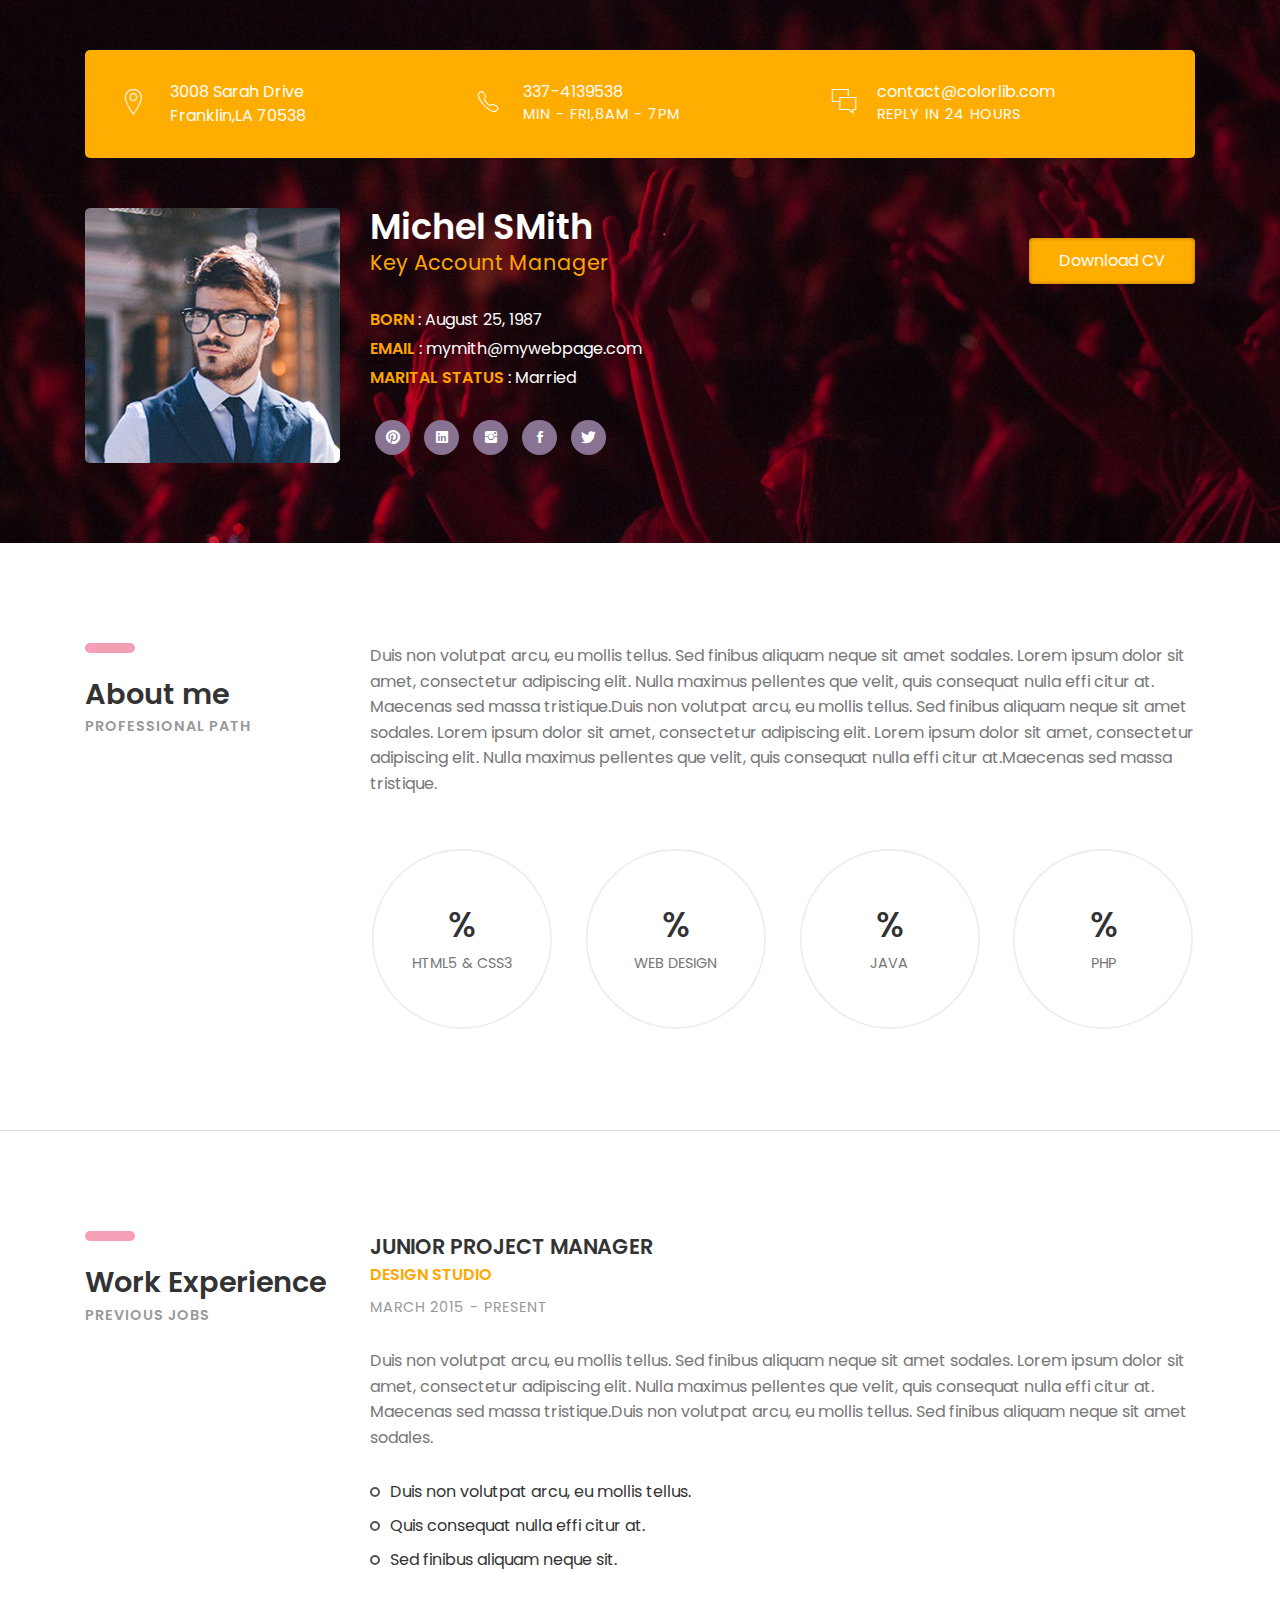
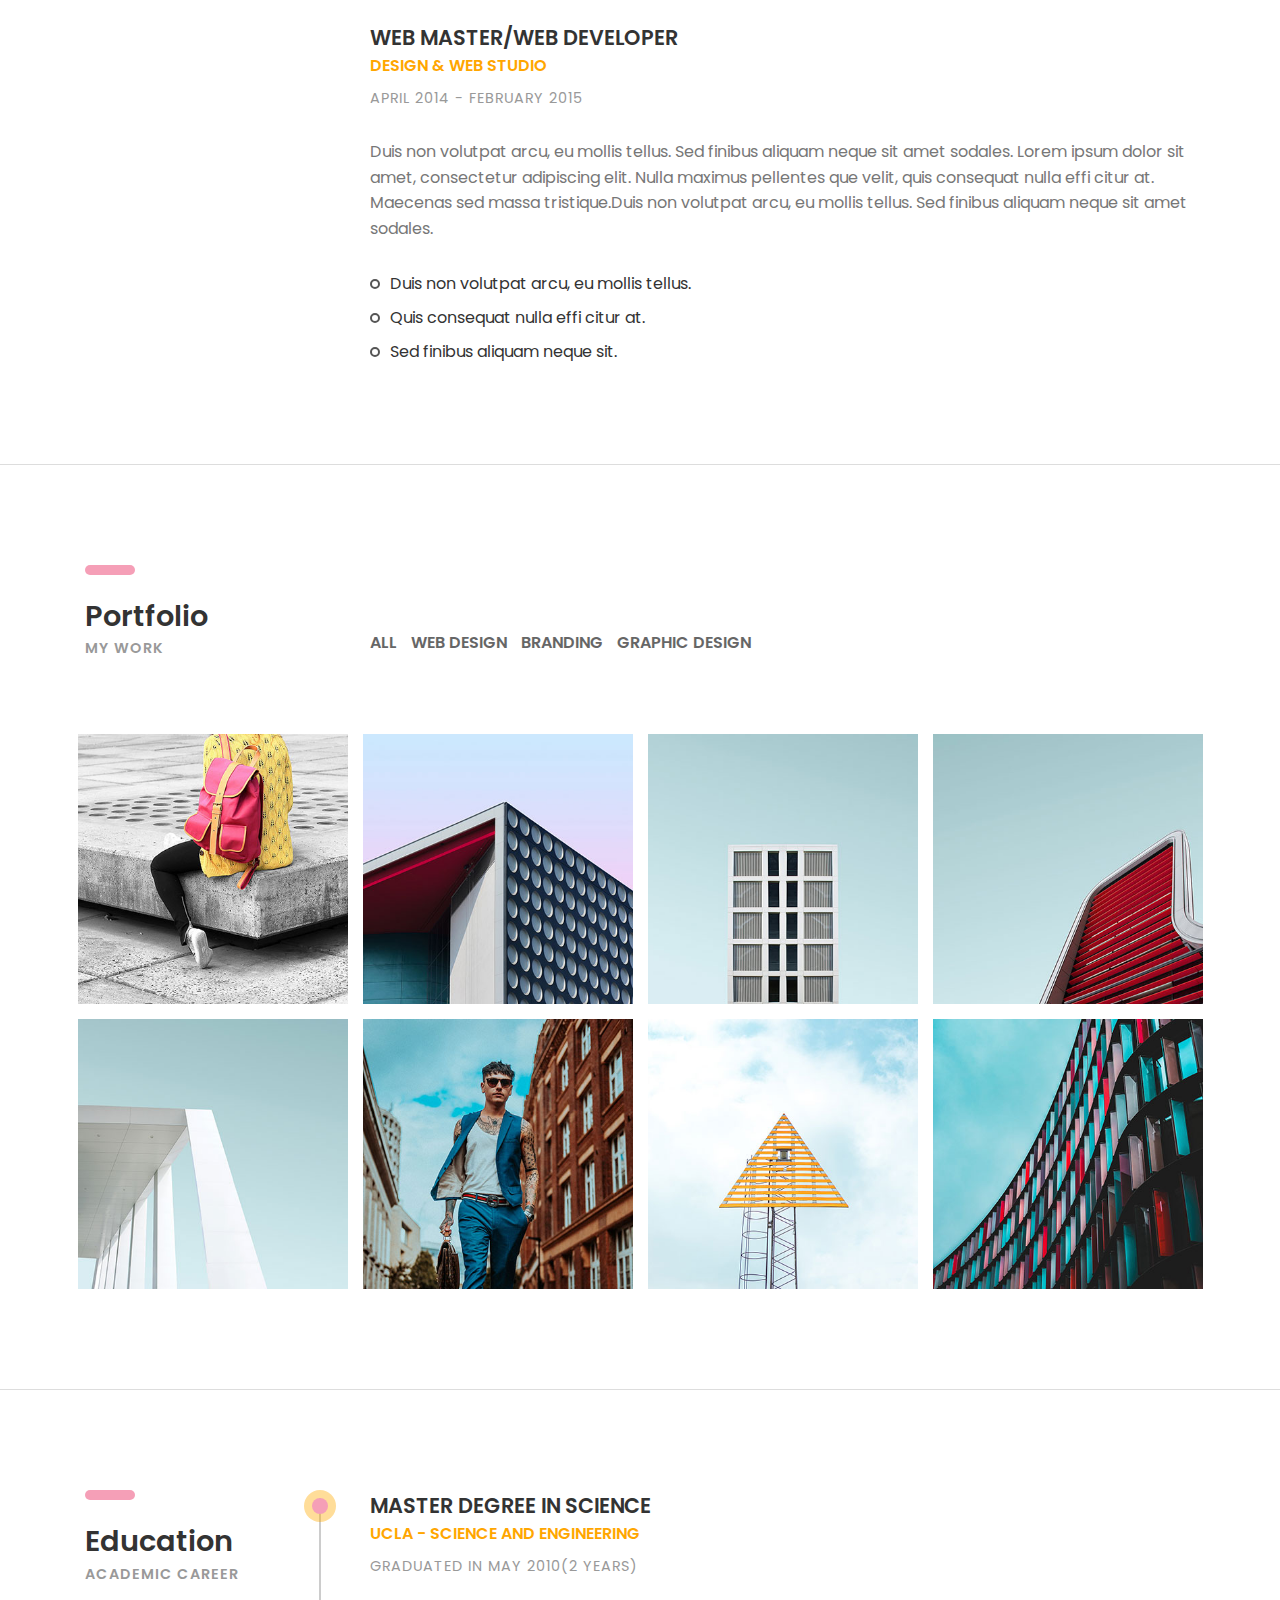
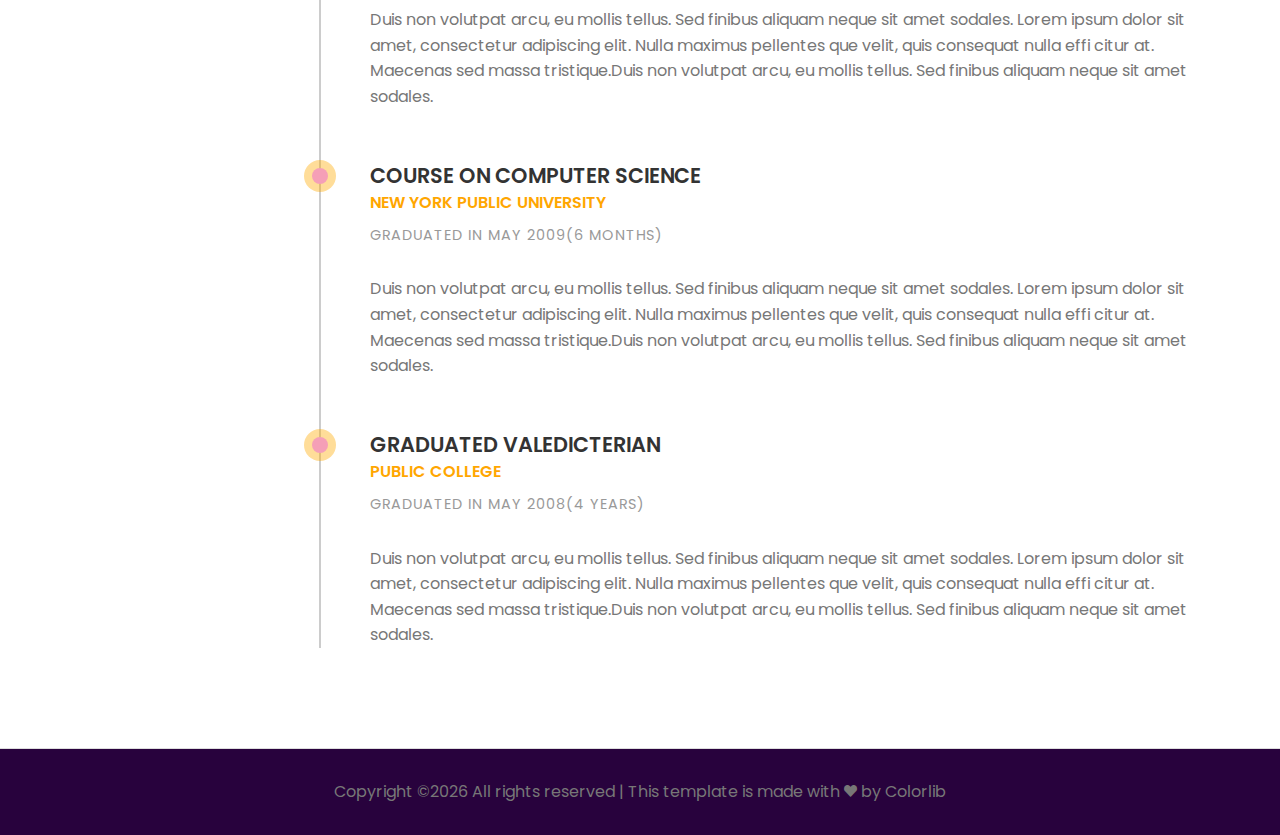
<file: 02-cv-boxed.html>
<!DOCTYPE HTML>
<html lang="en">
<head>
	<title>CV - Portfolio</title>
	<meta http-equiv="X-UA-Compatible" content="IE=edge">
    <meta name="viewport" content="width=device-width, initial-scale=1">
	<meta charset="UTF-8">
	
	
	<!-- Font -->
	
	<link href="https://fonts.googleapis.com/css?family=Poppins:400,500,600,700%7CAllura" rel="stylesheet">
	
	<!-- Stylesheets -->
	
	<link href="common-css/bootstrap.css" rel="stylesheet">
	
	<link href="common-css/ionicons.css" rel="stylesheet">
	
	<link href="common-css/fluidbox.min.css" rel="stylesheet">
	
	<link href="02-cv-boxed/css/styles.css" rel="stylesheet">
	
	<link href="02-cv-boxed/css/responsive.css" rel="stylesheet">
	
</head>
<body>
	
	<section class="intro-section">
		<div class="container">
		
			<div class="heading-wrapper">
				<div class="row">
					<div class="col-sm-6 col-md-6 col-lg-4">
						<div class="info">
							<i class="icon ion-ios-location-outline"></i>
							<div class="right-area">
								<h5>3008 Sarah Drive</h5>
								<h5>Franklin,LA 70538</h5>
							</div><!-- right-area -->
						</div><!-- info -->
					</div><!-- col-sm-4 -->
					
					<div class="col-sm-6 col-md-6 col-lg-4">
						<div class="info">
							<i class="icon ion-ios-telephone-outline"></i>
							<div class="right-area">
								<h5>337-4139538</h5>
								<h6>MIN - FRI,8AM - 7PM</h6>
							</div><!-- right-area -->
						</div><!-- info -->
					</div><!-- col-sm-4 -->
					
					<div class="col-sm-6 col-md-6 col-lg-4">
						<div class="info">
							<i class="icon ion-ios-chatboxes-outline"></i>
							<div class="right-area">
								<h5>contact@colorlib.com</h5>
								<h6>REPLY IN 24 HOURS</h6>
							</div><!-- right-area -->
						</div><!-- info -->
					</div><!-- col-sm-4 -->
				</div><!-- row -->
			</div><!-- heading-wrapper -->
			
		
		
			<div class="intro">
				<div class="row">
				
					<div class="col-sm-8 col-md-4 col-lg-3">
						<div class="profile-img margin-b-30"><img src="images/profile-1-250x250.jpg" alt=""></div>
					</div><!-- col-sm-8 -->
					
					<div class="col-sm-10 col-md-5 col-lg-6">		
							<h2><b>Michel SMith</b></h2>
							<h4 class="font-yellow">Key Account Manager</h4>
							<ul class="information margin-tb-30">
								<li><b class="font-yellow">BORN</b> : August 25, 1987</li>
								<li><b class="font-yellow">EMAIL</b> : mymith@mywebpage.com</li>
								<li><b class="font-yellow">MARITAL STATUS</b> : Married</li>
							</ul>
							<ul class="social-icons">
								<li><a href="#"><i class="ion-social-pinterest"></i></a></li>
								<li><a href="#"><i class="ion-social-linkedin"></i></a></li>
								<li><a href="#"><i class="ion-social-instagram"></i></a></li>
								<li><a href="#"><i class="ion-social-facebook"></i></a></li>
								<li><a href="#"><i class="ion-social-twitter"></i></a></li>
							</ul>
					</div><!-- col-sm-8 -->
					
					<div class="col-sm-10 col-md-3 col-lg-3">
						<a class="downlad-btn" href="#">Download CV</a>
					</div><!-- col-lg-2 -->
			
				</div><!-- row -->
			
			</div><!-- intro -->
		</div><!-- container -->
	</section><!-- intro-section -->
	
	
	<section class="about-section section">
		<div class="container">
			<div class="row">
				<div class="col-sm-12 col-md-3">
					<div class="heading">
						<h3><b>About me</b></h3>
						<h6 class="font-lite-black"><b>PROFESSIONAL PATH</b></h6>
					</div>
				</div><!-- col-sm-3 -->
				<div class="col-sm-12 col-md-9">
					<p class="margin-b-50">Duis non volutpat arcu, eu mollis tellus. Sed finibus aliquam neque 
					sit amet sodales. Lorem ipsum dolor sit amet, consectetur adipiscing elit. 
					Nulla maximus pellentes que velit, quis consequat nulla effi citur at. 
					Maecenas sed massa tristique.Duis non volutpat arcu, eu mollis tellus. 
					Sed finibus aliquam neque sit amet sodales. Lorem ipsum dolor sit amet, 
					consectetur adipiscing elit. Lorem ipsum dolor sit amet, consectetur 
					adipiscing elit. Nulla maximus pellentes que velit, quis consequat nulla 
					effi citur at.Maecenas sed massa tristique.</p>
					
					<div class="row">
						<div class="col-sm-6 col-md-6 col-lg-3">
							<div class="radial-prog-area margin-b-30">
								<div class="radial-progress" data-prog-percent=".97">
									<div></div>
									<h6 class="progress-title">HTML5 & CSS3</h6>
								</div>
							</div><!-- radial-prog-area-->
						</div><!-- col-sm-6-->
					
						<div class="col-sm-6 col-md-6 col-lg-3">
							<div class="radial-prog-area margin-b-30">
								<div class="radial-progress" data-prog-percent=".78">
									<div></div>
									<h6 class="progress-title">WEB DESIGN</h6>
								</div>
							</div><!-- radial-prog-area-->
						</div><!-- col-sm-6-->
						
						<div class="col-sm-6 col-md-6 col-lg-3">
							<div class="radial-prog-area margin-b-30">
								<div class="radial-progress" data-prog-percent=".67">
									<div></div>
									<h6 class="progress-title">JAVA</h6>
								</div>
							</div><!-- radial-prog-area-->
						</div><!-- col-sm-6-->
						
						<div class="col-sm-6 col-md-6 col-lg-3">
							<div class="radial-prog-area margin-b-50">
								<div class="radial-progress" data-prog-percent=".97">
									<div></div>
									<h6 class="progress-title">PHP</h6>
								</div>
							</div><!-- radial-prog-area-->
						</div><!-- col-sm-6-->
					
					</div><!-- row -->
				</div><!-- col-sm-9 -->
			</div><!-- row -->
		</div><!-- container -->
	</section><!-- about-section -->
	
	<section class="experience-section section">
		<div class="container">
			<div class="row">
				<div class="col-sm-12 col-md-3">
					<div class="heading">
						<h3><b>Work Experience</b></h3>
						<h6 class="font-lite-black"><b>PREVIOUS JOBS</b></h6>
					</div>
				</div><!-- col-sm-3 -->
				
				<div class="col-sm-12 col-md-9">
					<div class="experience margin-b-50">
						<h4><b>JUNIOR PROJECT MANAGER</b></h4>
						<h5 class="font-yellow"><b>DESIGN STUDIO</b></h5>
						<h6 class="font-lite-black margin-t-10">MARCH 2015 - PRESENT</h6>
						<p class="margin-tb-30">Duis non volutpat arcu, eu mollis tellus. Sed finibus aliquam neque sit amet sodales. 
							Lorem ipsum dolor sit amet, consectetur adipiscing elit. Nulla maximus pellentes que velit, 
							quis consequat nulla effi citur at. Maecenas sed massa tristique.Duis non volutpat arcu, 
							eu mollis tellus. Sed finibus aliquam neque sit amet sodales. </p>
						<ul class="list margin-b-30">
							<li>Duis non volutpat arcu, eu mollis tellus.</li>
							<li>Quis consequat nulla effi citur at.</li>
							<li>Sed finibus aliquam neque sit.</li>
						</ul>
					</div><!-- experience -->
					
					<div class="experience margin-b-50">
						<h4><b>WEB MASTER/WEB DEVELOPER</b></h4>
						<h5 class="font-yellow"><b>DESIGN & WEB STUDIO</b></h5>
						<h6 class="font-lite-black margin-t-10">APRIL 2014 - FEBRUARY 2015</h6>
						<p class="margin-tb-30">Duis non volutpat arcu, eu mollis tellus. Sed finibus aliquam neque sit amet sodales. 
							Lorem ipsum dolor sit amet, consectetur adipiscing elit. Nulla maximus pellentes que velit, 
							quis consequat nulla effi citur at. Maecenas sed massa tristique.Duis non volutpat arcu, 
							eu mollis tellus. Sed finibus aliquam neque sit amet sodales. </p>
						<ul class="list">
							<li>Duis non volutpat arcu, eu mollis tellus.</li>
							<li>Quis consequat nulla effi citur at.</li>
							<li>Sed finibus aliquam neque sit.</li>
						</ul>
					</div><!-- experience -->
					
				</div><!-- col-sm-9 -->
			</div><!-- row -->
		</div><!-- container -->
	</section><!-- experience-section -->
	
	<section class="portfolio-section section">
		<div class="container">
			<div class="row">
				<div class="col-sm-12 col-md-3">
					<div class="heading">
						<h3><b>Portfolio</b></h3>
						<h6 class="font-lite-black"><b>MY WORK</b></h6>
					</div>
				</div><!-- col-sm-3 -->
				
				<div class="col-sm-12 col-md-9">
					<div class="portfolioFilter clearfix margin-b-80">
						<a href="#" data-filter="*" class="current"><b>ALL</b></a>
						<a href="#" data-filter=".web-design"><b>WEB DESIGN</b></a>
						<a href="#" data-filter=".branding"><b>BRANDING</b></a>
						<a href="#" data-filter=".graphic-design"><b>GRAPHIC DESIGN</b></a>
					</div><!-- portfolioFilter -->
				</div><!-- col-sm-8 -->
			</div><!-- row -->
			
			<div class="portfolioContainer  margin-b-50">
				
				<div class="p-item web-design">
					<a href="images/portfolio-13-400x400.jpg" data-fluidbox>
						<img src="images/portfolio-13-400x400.jpg" alt=""></a>
				</div><!-- p-item -->
				
				<div class="p-item branding graphic-design">
					<a href="images/portfolio-14-400x400.jpg" data-fluidbox>
						<img src="images/portfolio-14-400x400.jpg" alt=""></a>
				</div><!-- p-item -->
				
				<div class="p-item web-design">
					<a href="images/portfolio-15-400x400.jpg" data-fluidbox>
						<img src="images/portfolio-15-400x400.jpg" alt=""></a>
				</div><!-- p-item -->
				
				<div class="p-item graphic-design">
					<a class="img" href="images/portfolio-16-400x400.jpg" data-fluidbox>
						<img src="images/portfolio-16-400x400.jpg" alt=""></a>
				</div><!-- p-item -->
				
				<div class="p-item branding graphic-design">
					<a href="images/portfolio-17-400x400.jpg" data-fluidbox>
						<img src="images/portfolio-17-400x400.jpg" alt=""></a>
				</div><!-- p-item -->
				
				<div class="p-item graphic-design web-design">
					<a href="images/portfolio-18-400x400.jpg" data-fluidbox>
						<img src="images/portfolio-18-400x400.jpg" alt=""></a>
				</div><!-- p-item -->
				
				<div class="p-item  graphic-design branding">
					<a href="images/portfolio-19-400x400.jpg" data-fluidbox>
						<img src="images/portfolio-19-400x400.jpg" alt=""></a>
				</div><!-- p-item -->
					
				<div class="p-item web-design branding">
					<a href="images/portfolio-20-400x400.jpg" data-fluidbox>
						<img src="images/portfolio-20-400x400.jpg" alt=""></a>
				</div><!-- p-item -->
			
			</div><!-- portfolioContainer -->
		</div><!-- container -->
	</section><!-- portfolio-section -->
	
	
	<section class="education-section section">
		<div class="container">
			<div class="row">
				<div class="col-sm-12 col-md-3">
					<div class="heading">
						<h3><b>Education</b></h3>
						<h6 class="font-lite-black"><b>ACADEMIC CAREER</b></h6>
					</div>
				</div><!-- col-sm-3 -->
				
				<div class="col-sm-12 col-md-9">
				
					<div class="education-wrapper">
						<div class="education margin-b-50">
							<h4><b>MASTER DEGREE IN SCIENCE</b></h4>
							<h5 class="font-yellow"><b>UCLA - SCIENCE AND ENGINEERING</b></h5>
							<h6 class="font-lite-black margin-t-10">GRADUATED IN MAY 2010(2 YEARS)</h6>
							<p class="margin-tb-30">Duis non volutpat arcu, eu mollis tellus. Sed finibus aliquam neque sit amet sodales. 
							Lorem ipsum dolor sit amet, consectetur adipiscing elit. Nulla maximus pellentes que velit, 
							quis consequat nulla effi citur at. Maecenas sed massa tristique.Duis non volutpat arcu, 
							eu mollis tellus. Sed finibus aliquam neque sit amet sodales. </p>
						</div><!-- education -->
						
						<div class="education margin-b-50">
							<h4><b>COURSE ON COMPUTER SCIENCE</b></h4>
							<h5 class="font-yellow"><b>NEW YORK PUBLIC UNIVERSITY</b></h5>
							<h6 class="font-lite-black margin-t-10">GRADUATED IN MAY 2009(6 MONTHS)</h6>
							<p class="margin-tb-30">Duis non volutpat arcu, eu mollis tellus. Sed finibus aliquam neque sit amet sodales. 
							Lorem ipsum dolor sit amet, consectetur adipiscing elit. Nulla maximus pellentes que velit, 
							quis consequat nulla effi citur at. Maecenas sed massa tristique.Duis non volutpat arcu, 
							eu mollis tellus. Sed finibus aliquam neque sit amet sodales. </p>
						</div><!-- education -->
						
						<div class="education margin-b-50">
							<h4><b>GRADUATED VALEDICTERIAN</b></h4>
							<h5 class="font-yellow"><b>PUBLIC COLLEGE</b></h5>
							<h6 class="font-lite-black margin-t-10">GRADUATED IN MAY 2008(4 YEARS)</h6>
							<p class="margin-tb-30">Duis non volutpat arcu, eu mollis tellus. Sed finibus aliquam neque sit amet sodales. 
							Lorem ipsum dolor sit amet, consectetur adipiscing elit. Nulla maximus pellentes que velit, 
							quis consequat nulla effi citur at. Maecenas sed massa tristique.Duis non volutpat arcu, 
							eu mollis tellus. Sed finibus aliquam neque sit amet sodales. </p>
						</div><!-- education -->
					</div><!-- education-wrapper -->
				</div><!-- col-sm-9 -->
			</div><!-- row -->
		</div><!-- container -->
		
	</section><!-- education-section -->
	
	<footer>
		<p class="copyright">
			<!-- Link back to Colorlib can't be removed. Template is licensed under CC BY 3.0. -->
Copyright &copy;<script>document.write(new Date().getFullYear());</script> All rights reserved | This template is made with <i class="ion-heart" aria-hidden="true"></i> by <a href="https://colorlib.com" target="_blank">Colorlib</a>
<!-- Link back to Colorlib can't be removed. Template is licensed under CC BY 3.0. -->
		</p>
	</footer>
	
	
	<!-- SCIPTS -->
	
	<script src="common-js/jquery-3.2.1.min.js"></script>
	
	<script src="common-js/tether.min.js"></script>
	
	<script src="common-js/bootstrap.js"></script>
	
	<script src="common-js/isotope.pkgd.min.js"></script>
	
	<script src="common-js/jquery.waypoints.min.js"></script>
	
	<script src="common-js/progressbar.min.js"></script>
	
	<script src="common-js/jquery.fluidbox.min.js"></script>
	
	<script src="common-js/scripts.js"></script>
	
</body>
</html>
</file>
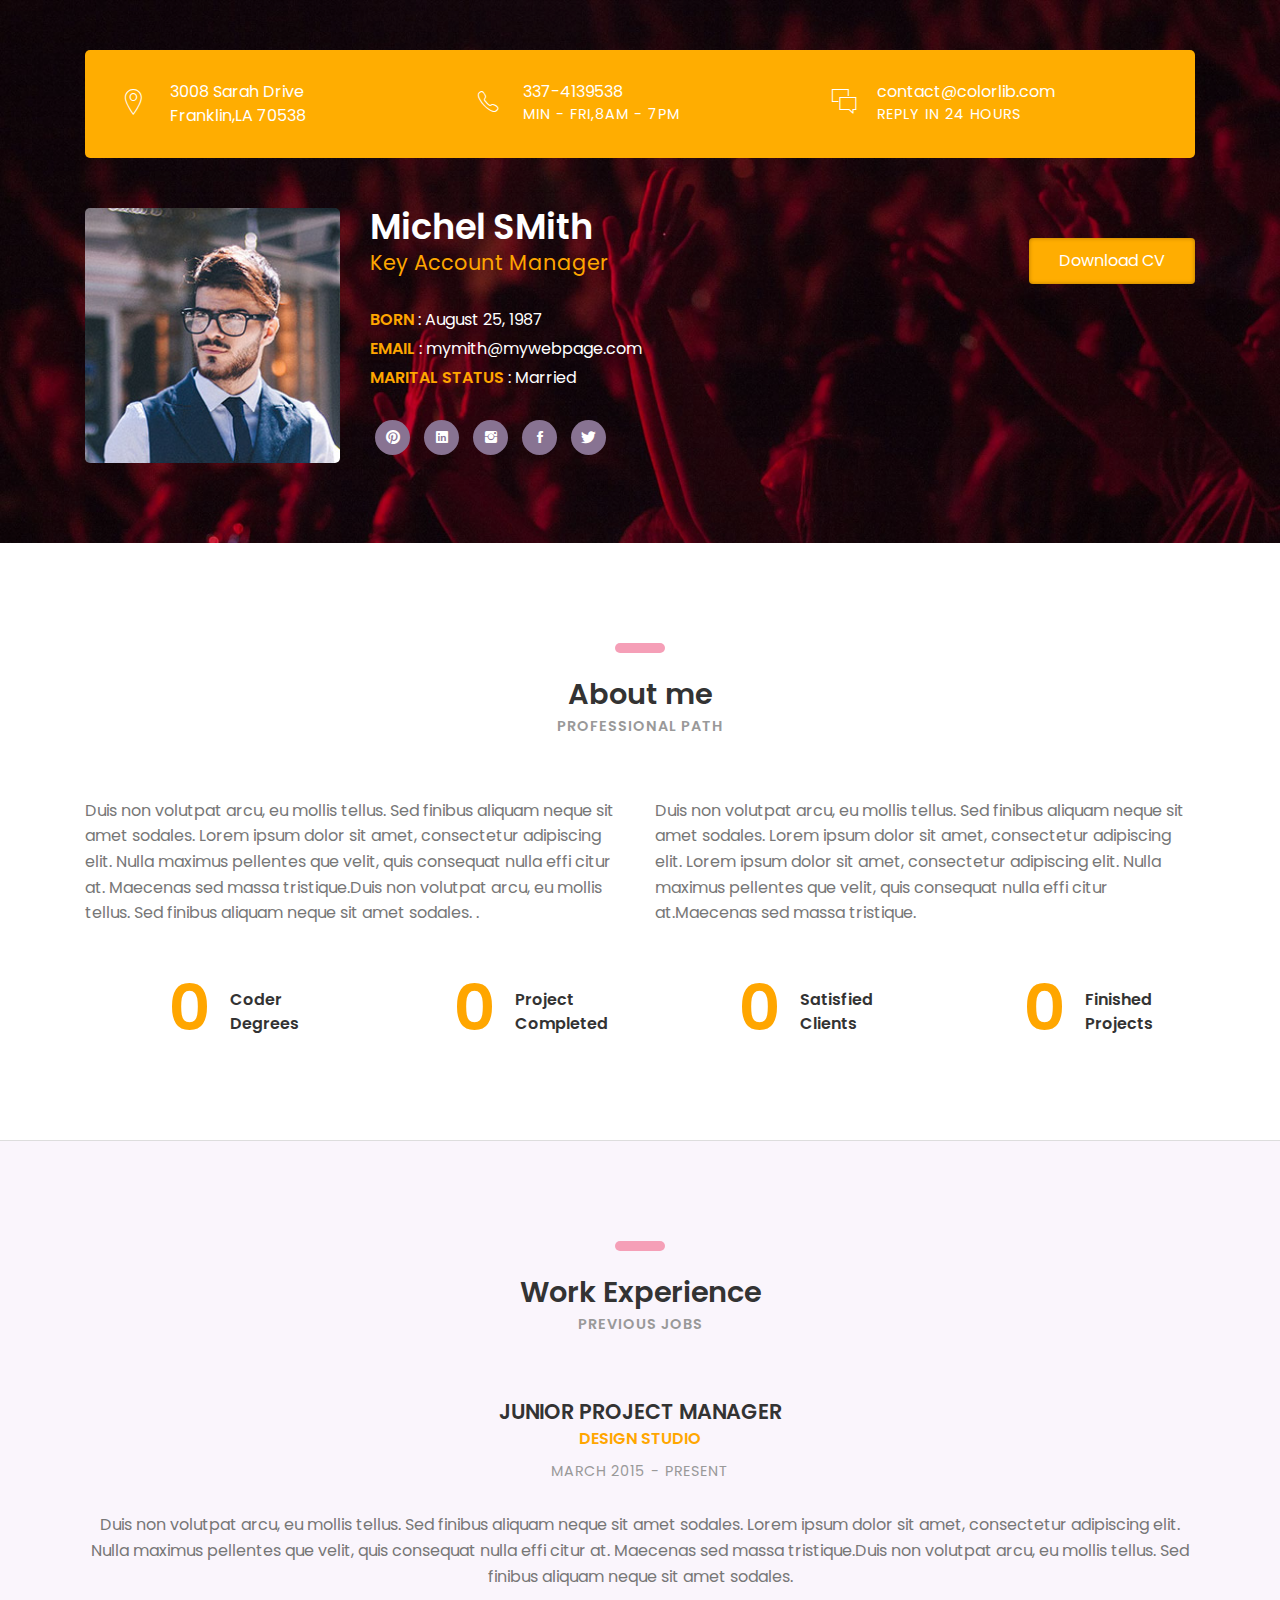
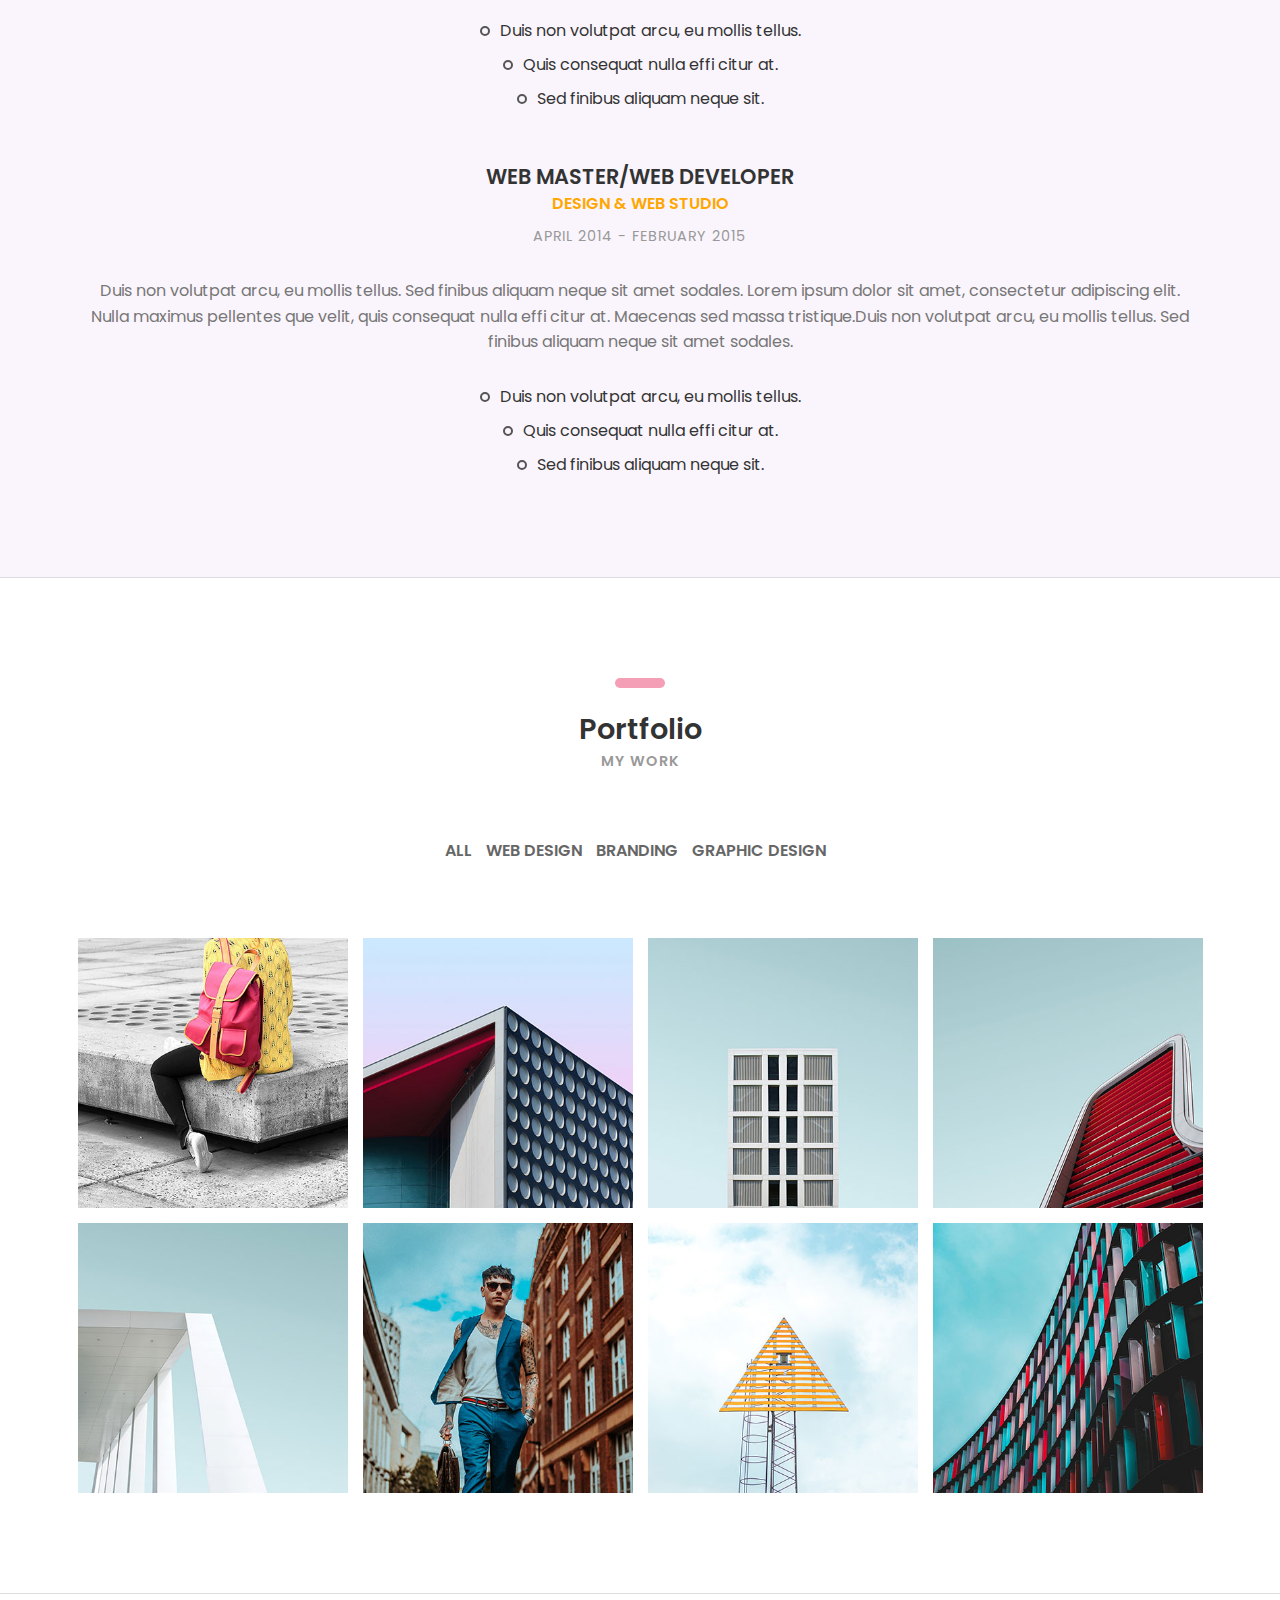
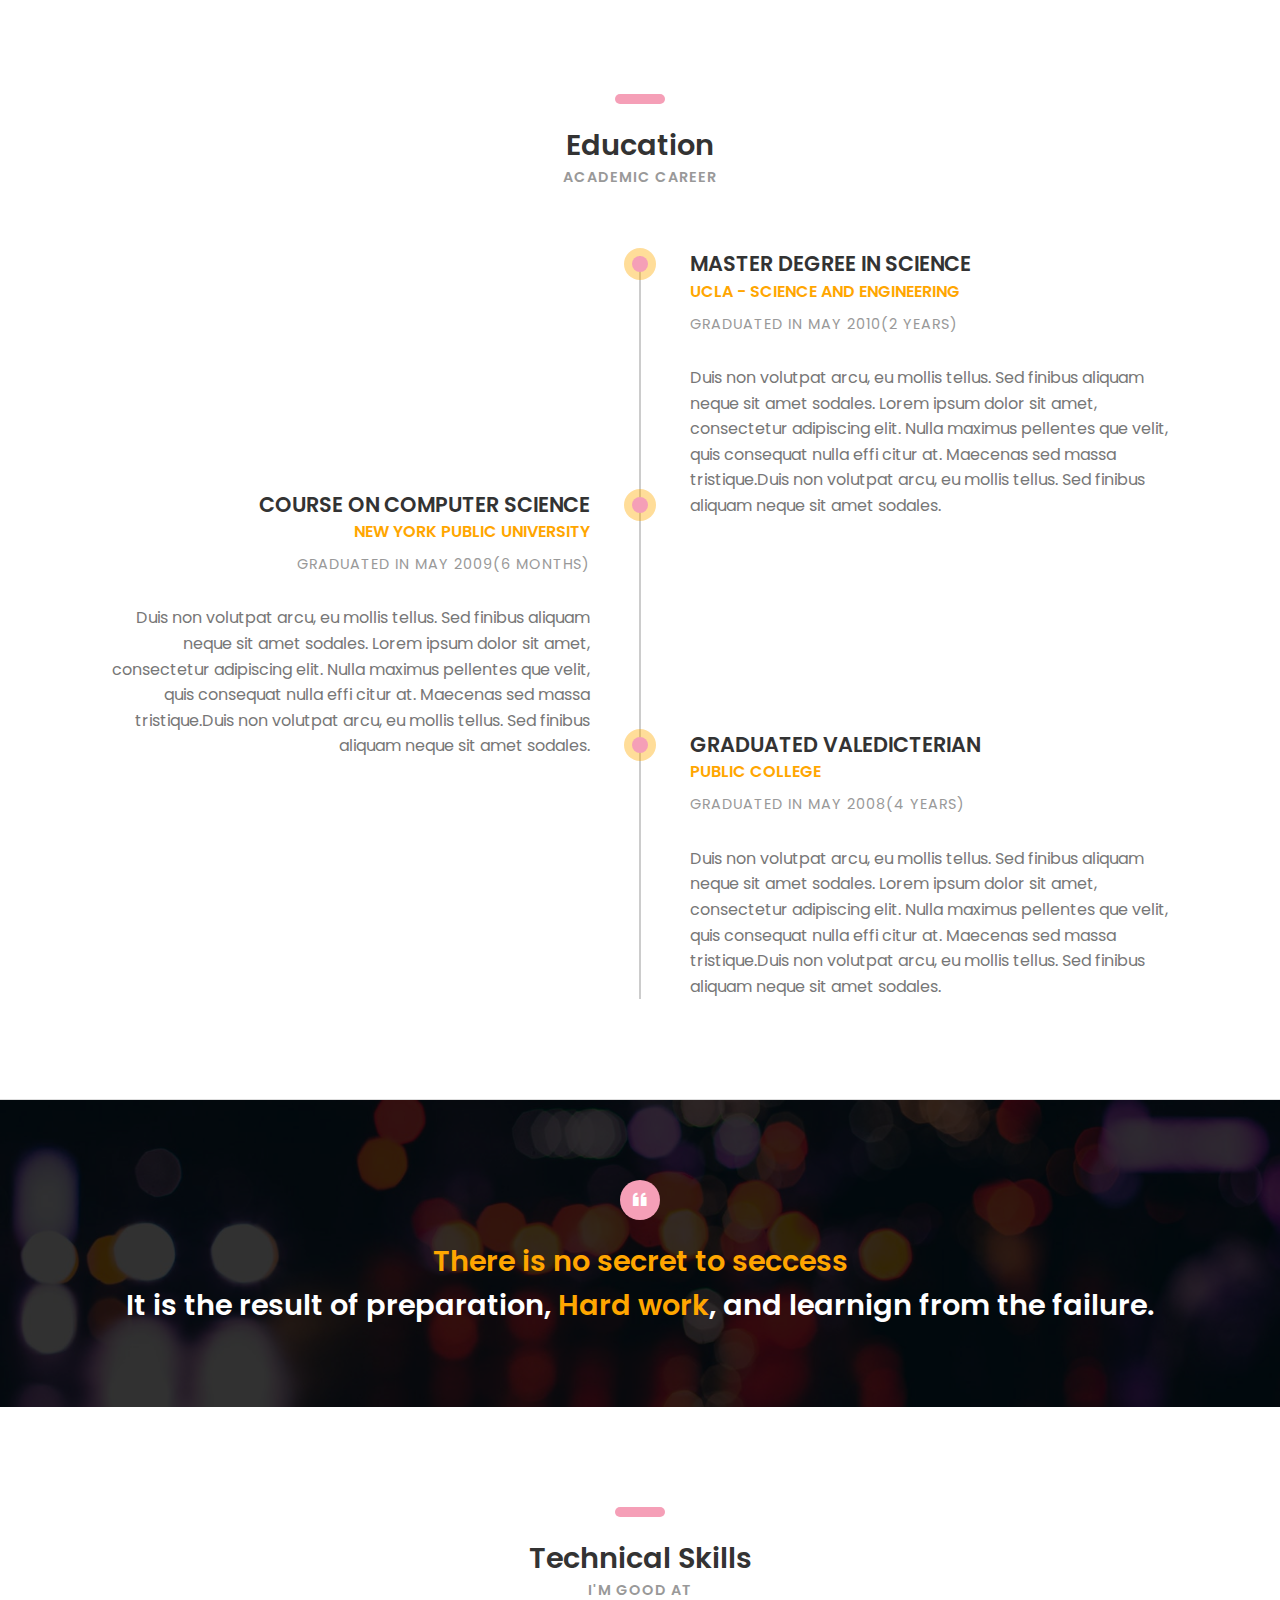
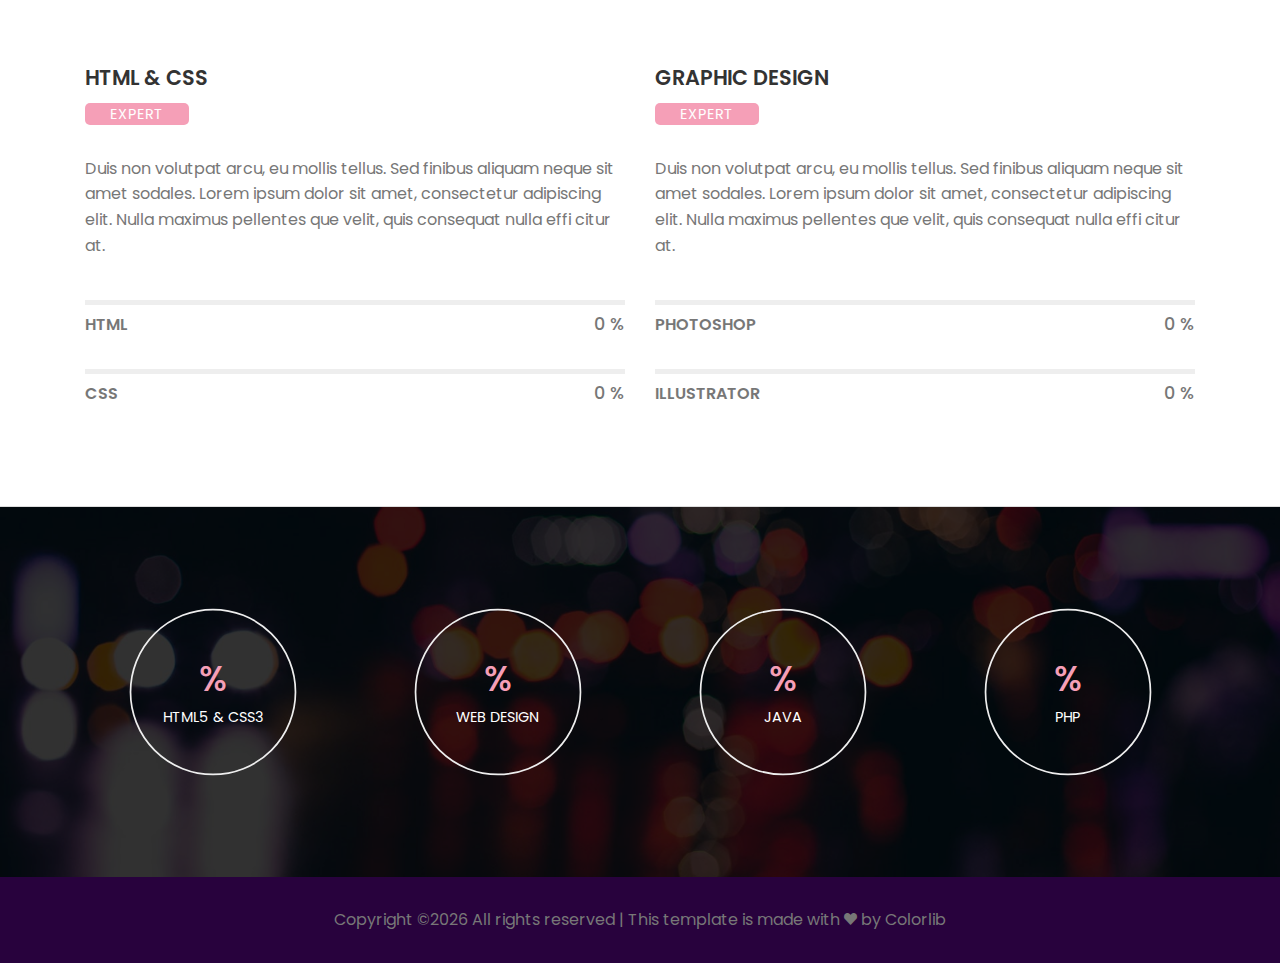
<file: 03-cv-business.html>
<!DOCTYPE HTML>
<html lang="en">
<head>
	<title>CV - Portfolio</title>
	<meta http-equiv="X-UA-Compatible" content="IE=edge">
    <meta name="viewport" content="width=device-width, initial-scale=1">
	<meta charset="UTF-8">
	
	
	<!-- Font -->
	
	<link href="https://fonts.googleapis.com/css?family=Poppins:400,500,600,700%7CAllura" rel="stylesheet">
	
	<!-- Stylesheets -->
	
	<link href="common-css/bootstrap.css" rel="stylesheet">
	
	<link href="common-css/ionicons.css" rel="stylesheet">
	
	<link href="common-css/fluidbox.min.css" rel="stylesheet">
	
	<link href="03-cv-business/css/styles.css" rel="stylesheet">
	
	<link href="03-cv-business/css/responsive.css" rel="stylesheet">
	
</head>
<body>
	
	<section class="intro-section">
		<div class="container">
		
			<div class="heading-wrapper">
				<div class="row">
					<div class="col-sm-6 col-md-6 col-lg-4">
						<div class="info">
							<i class="icon ion-ios-location-outline"></i>
							<div class="right-area">
								<h5>3008 Sarah Drive</h5>
								<h5>Franklin,LA 70538</h5>
							</div><!-- right-area -->
						</div><!-- info -->
					</div><!-- col-sm-4 -->
					
					<div class="col-sm-6 col-md-6 col-lg-4">
						<div class="info">
							<i class="icon ion-ios-telephone-outline"></i>
							<div class="right-area">
								<h5>337-4139538</h5>
								<h6>MIN - FRI,8AM - 7PM</h6>
							</div><!-- right-area -->
						</div><!-- info -->
					</div><!-- col-sm-4 -->
					
					<div class="col-sm-6 col-md-6 col-lg-4">
						<div class="info">
							<i class="icon ion-ios-chatboxes-outline"></i>
							<div class="right-area">
								<h5>contact@colorlib.com</h5>
								<h6>REPLY IN 24 HOURS</h6>
							</div><!-- right-area -->
						</div><!-- info -->
					</div><!-- col-sm-4 -->
				</div><!-- row -->
			</div><!-- heading-wrapper -->
			
		
			<div class="intro">
				<div class="row">
				
					<div class="col-sm-8 col-md-4 col-lg-3">
						<div class="profile-img margin-b-30"><img src="images/profile-1-250x250.jpg" alt=""></div>
					</div><!-- col-sm-8 -->
					
					<div class="col-sm-10 col-md-5 col-lg-6">		
							<h2><b>Michel SMith</b></h2>
							<h4 class="font-yellow">Key Account Manager</h4>
							<ul class="information margin-tb-30">
								<li><b class="font-yellow">BORN</b> : August 25, 1987</li>
								<li><b class="font-yellow">EMAIL</b> : mymith@mywebpage.com</li>
								<li><b class="font-yellow">MARITAL STATUS</b> : Married</li>
							</ul>
							<ul class="social-icons">
								<li><a href="#"><i class="ion-social-pinterest"></i></a></li>
								<li><a href="#"><i class="ion-social-linkedin"></i></a></li>
								<li><a href="#"><i class="ion-social-instagram"></i></a></li>
								<li><a href="#"><i class="ion-social-facebook"></i></a></li>
								<li><a href="#"><i class="ion-social-twitter"></i></a></li>
							</ul>
					</div><!-- col-sm-8 -->
					
					<div class="col-sm-10 col-md-3 col-lg-3">
						<a class="downlad-btn" href="#">Download CV</a>
					</div><!-- col-lg-2 -->
			
				</div><!-- row -->
			
			</div><!-- intro -->
		</div><!-- container -->
	</section><!-- intro-section -->
	
	
	<section class="about-section section">
		<div class="container">
			<div class="row">
				<div class="col-sm-12 center-text">
					<div class="heading ">
						<h3><b>About me</b></h3>
						<h6 class="font-lite-black"><b>PROFESSIONAL PATH</b></h6>
					</div>
				</div><!-- col-sm-3 -->
				<div class="col-sm-12 col-md-6">
					<p class="margin-b-30">Duis non volutpat arcu, eu mollis tellus. Sed finibus aliquam neque 
					sit amet sodales. Lorem ipsum dolor sit amet, consectetur adipiscing elit. 
					Nulla maximus pellentes que velit, quis consequat nulla effi citur at. 
					Maecenas sed massa tristique.Duis non volutpat arcu, eu mollis tellus. 
					Sed finibus aliquam neque sit amet sodales. .</p>
				</div><!-- col-sm-6 -->
				<div class="col-sm-12 col-md-6">
					<p class="margin-b-50">Duis non volutpat arcu, eu mollis tellus. 
					Sed finibus aliquam neque sit amet sodales. Lorem ipsum dolor sit amet, 
					consectetur adipiscing elit. Lorem ipsum dolor sit amet, consectetur 
					adipiscing elit. Nulla maximus pellentes que velit, quis consequat nulla 
					effi citur at.Maecenas sed massa tristique.</p>
				</div><!-- col-sm-6 -->
				
				<div class="col-sm-12" id="counter">
					<div class="row" >
				
						<div class="col-sm-6 col-md-6 col-lg-3">
							<div class="counter margin-b-50">
								<h1 class="title"><b><span class="counter-value" data-duration="400" data-count="3">0</span></b></h1>
								<h5 class="desc"><b>Coder Degrees</b></h5>
							</div><!-- counter -->
						</div><!-- col-md-3-->
						
						<div class="col-sm-6 col-md-6 col-lg-3">
							<div class="counter margin-b-50">
								<h1 class="title"><b><span class="counter-value" data-duration="1400" data-count="25">0</span></b></h1>
								<h5 class="desc"><b>Project Completed</b></h5>
							</div><!-- counter -->
						</div><!-- col-md-3-->
						
						<div class="col-sm-6 col-md-6 col-lg-3">
							<div class="counter margin-b-50">
								<h1 class="title"><b><span class="counter-value" data-duration="700" data-count="311">0</span></b></h1>
								<h5 class="desc"><b>Satisfied Clients</b></h5>
							</div><!-- counter -->
						</div><!-- col-md-3-->
						
						<div class="col-sm-6 col-md-6 col-lg-3">
							<div class="counter margin-b-50">
								<h1 class="title"><b><span class="counter-value" data-duration="2000" data-count="732">0</span></b></h1>
								<h5 class="desc"><b>Finished Projects</b></h5>
							</div><!-- counter -->
						</div><!-- col-md-3-->
					
					</div><!-- row-->
				</div><!-- col-sm-12 -->
				
			</div><!-- row -->
		</div><!-- container -->
	</section><!-- about-section -->
	
	<section class="experience-section section center-text">
		<div class="container">
			<div class="row">
				<div class="col-sm-12">
					<div class="heading">
						<h3><b>Work Experience</b></h3>
						<h6 class="font-lite-black"><b>PREVIOUS JOBS</b></h6>
					</div>
				</div><!-- col-sm-3 -->
				
				<div class="col-sm-12">
					<div class="experience margin-b-50">
						<h4><b>JUNIOR PROJECT MANAGER</b></h4>
						<h5 class="font-yellow"><b>DESIGN STUDIO</b></h5>
						<h6 class="font-lite-black margin-t-10">MARCH 2015 - PRESENT</h6>
						<p class="margin-tb-30">Duis non volutpat arcu, eu mollis tellus. Sed finibus aliquam neque sit amet sodales. 
							Lorem ipsum dolor sit amet, consectetur adipiscing elit. Nulla maximus pellentes que velit, 
							quis consequat nulla effi citur at. Maecenas sed massa tristique.Duis non volutpat arcu, 
							eu mollis tellus. Sed finibus aliquam neque sit amet sodales. </p>
						<ul class="list margin-b-30">
							<li><span>Duis non volutpat arcu, eu mollis tellus.</span></li>
							<li><span>Quis consequat nulla effi citur at.</span></li>
							<li><span>Sed finibus aliquam neque sit.</span></li>
						</ul>
					</div><!-- experience -->
					
					<div class="experience margin-b-50">
						<h4><b>WEB MASTER/WEB DEVELOPER</b></h4>
						<h5 class="font-yellow"><b>DESIGN & WEB STUDIO</b></h5>
						<h6 class="font-lite-black margin-t-10">APRIL 2014 - FEBRUARY 2015</h6>
						<p class="margin-tb-30">Duis non volutpat arcu, eu mollis tellus. Sed finibus aliquam neque sit amet sodales. 
							Lorem ipsum dolor sit amet, consectetur adipiscing elit. Nulla maximus pellentes que velit, 
							quis consequat nulla effi citur at. Maecenas sed massa tristique.Duis non volutpat arcu, 
							eu mollis tellus. Sed finibus aliquam neque sit amet sodales. </p>
						<ul class="list">
							<li><span>Duis non volutpat arcu, eu mollis tellus.</span></li>
							<li><span>Quis consequat nulla effi citur at.</span></li>
							<li><span>Sed finibus aliquam neque sit.</span></li>
						</ul>
					</div><!-- experience -->
					
				</div><!-- col-sm-9 -->
			</div><!-- row -->
		</div><!-- container -->
	</section><!-- experience-section -->
	
	<section class="portfolio-section section center-text">
		<div class="container">
			<div class="row">
				<div class="col-sm-12">
					<div class="heading">
						<h3><b>Portfolio</b></h3>
						<h6 class="font-lite-black"><b>MY WORK</b></h6>
					</div>
				</div><!-- col-sm-12 -->
				
				<div class="col-sm-12">
					<div class="portfolioFilter clearfix margin-b-80">
						<a href="#" data-filter="*" class="current"><b>ALL</b></a>
						<a href="#" data-filter=".web-design"><b>WEB DESIGN</b></a>
						<a href="#" data-filter=".branding"><b>BRANDING</b></a>
						<a href="#" data-filter=".graphic-design"><b>GRAPHIC DESIGN</b></a>
					</div><!-- portfolioFilter -->
				</div><!-- col-sm-8 -->
			</div><!-- row -->
			
			<div class="portfolioContainer margin-b-50">
				
				<div class="p-item web-design">
					<a href="images/portfolio-13-400x400.jpg" data-fluidbox>
						<img src="images/portfolio-13-400x400.jpg" alt=""></a>
				</div><!-- p-item -->
				
				<div class="p-item branding graphic-design">
					<a href="images/portfolio-14-400x400.jpg" data-fluidbox>
						<img src="images/portfolio-14-400x400.jpg" alt=""></a>
				</div><!-- p-item -->
				
				<div class="p-item web-design">
					<a href="images/portfolio-15-400x400.jpg" data-fluidbox>
						<img src="images/portfolio-15-400x400.jpg" alt=""></a>
				</div><!-- p-item -->
				
				<div class="p-item graphic-design">
					<a class="img" href="images/portfolio-16-400x400.jpg" data-fluidbox>
						<img src="images/portfolio-16-400x400.jpg" alt=""></a>
				</div><!-- p-item -->
				
				<div class="p-item branding graphic-design">
					<a href="images/portfolio-17-400x400.jpg" data-fluidbox>
						<img src="images/portfolio-17-400x400.jpg" alt=""></a>
				</div><!-- p-item -->
				
				<div class="p-item graphic-design web-design">
					<a href="images/portfolio-18-400x400.jpg" data-fluidbox>
						<img src="images/portfolio-18-400x400.jpg" alt=""></a>
				</div><!-- p-item -->
				
				<div class="p-item  graphic-design branding">
					<a href="images/portfolio-19-400x400.jpg" data-fluidbox>
						<img src="images/portfolio-19-400x400.jpg" alt=""></a>
				</div><!-- p-item -->
					
				<div class="p-item web-design branding">
					<a href="images/portfolio-20-400x400.jpg" data-fluidbox>
						<img src="images/portfolio-20-400x400.jpg" alt=""></a>
				</div><!-- p-item -->
			
			</div><!-- portfolioContainer -->
		</div><!-- container -->
	</section><!-- portfolio-section -->
	
	
	<section class="education-section section">
		<div class="container">
			<div class="row">
				<div class="col-sm-12 center-text">
					<div class="heading">
						<h3><b>Education</b></h3>
						<h6 class="font-lite-black"><b>ACADEMIC CAREER</b></h6>
					</div>
				</div><!-- col-sm-3 -->
				
				<div class="col-sm-12">
				
					<div class="education-wrapper margin-b-50">
						<div class="education right">
							<h4><b>MASTER DEGREE IN SCIENCE</b></h4>
							<h5 class="font-yellow"><b>UCLA - SCIENCE AND ENGINEERING</b></h5>
							<h6 class="font-lite-black margin-t-10">GRADUATED IN MAY 2010(2 YEARS)</h6>
							<p class="margin-t-30">Duis non volutpat arcu, eu mollis tellus. Sed finibus aliquam neque sit amet sodales. 
							Lorem ipsum dolor sit amet, consectetur adipiscing elit. Nulla maximus pellentes que velit, 
							quis consequat nulla effi citur at. Maecenas sed massa tristique.Duis non volutpat arcu, 
							eu mollis tellus. Sed finibus aliquam neque sit amet sodales. </p>
						</div><!-- education -->
						
						<div class="education left">
							<h4><b>COURSE ON COMPUTER SCIENCE</b></h4>
							<h5 class="font-yellow"><b>NEW YORK PUBLIC UNIVERSITY</b></h5>
							<h6 class="font-lite-black margin-t-10">GRADUATED IN MAY 2009(6 MONTHS)</h6>
							<p class="margin-t-30">Duis non volutpat arcu, eu mollis tellus. Sed finibus aliquam neque sit amet sodales. 
							Lorem ipsum dolor sit amet, consectetur adipiscing elit. Nulla maximus pellentes que velit, 
							quis consequat nulla effi citur at. Maecenas sed massa tristique.Duis non volutpat arcu, 
							eu mollis tellus. Sed finibus aliquam neque sit amet sodales. </p>
						</div><!-- education -->
						
						<div class="education right">
							<h4><b>GRADUATED VALEDICTERIAN</b></h4>
							<h5 class="font-yellow"><b>PUBLIC COLLEGE</b></h5>
							<h6 class="font-lite-black margin-t-10">GRADUATED IN MAY 2008(4 YEARS)</h6>
							<p class="margin-t-30">Duis non volutpat arcu, eu mollis tellus. Sed finibus aliquam neque sit amet sodales. 
							Lorem ipsum dolor sit amet, consectetur adipiscing elit. Nulla maximus pellentes que velit, 
							quis consequat nulla effi citur at. Maecenas sed massa tristique.Duis non volutpat arcu, 
							eu mollis tellus. Sed finibus aliquam neque sit amet sodales. </p>
						</div><!-- education -->
					</div><!-- education-wrapper -->
				</div><!-- col-sm-9 -->
			</div><!-- row -->
		</div><!-- container -->
		
	</section><!-- education-section -->
	
	
	<section class="quoto-section center-text">
		<div class="container">
			<div class="row">
				<div class="col-sm-12">
					<i class="icon ion-quote"></i>
					<h3 class="font-yellow"><b>There is no secret to seccess</b></h3>
					<h3><b>It is the result of preparation, <span class="font-yellow">Hard work</span>,
					and learnign from the failure.</b></h3>
				</div><!-- col-sm-12 -->
			</div><!-- row -->
		</div><!-- container -->
	</section><!-- quoto-section -->
	
	<section class="skills-section section">
		<div class="container">
			<div class="row">
				<div class="col-sm-12 center-text">
					<div class="heading">
						<h3><b>Technical Skills</b></h3>
						<h6 class="font-lite-black"><b>I'M GOOD AT</b></h6>
					</div>
				</div><!-- col-sm-12 -->
			
				<div class="col-sm-12 col-md-6">
					<h4><b>HTML & CSS</b></h4>
					<h6 class="expert">EXPERT</h6>
					
					<p class="margin-tb-30">Duis non volutpat arcu, eu mollis tellus. Sed finibus aliquam neque sit amet sodales. 
						Lorem ipsum dolor sit amet, consectetur adipiscing elit. Nulla maximus pellentes que velit, 
						quis consequat nulla effi citur at.</p>
						
					<div class="line-progress margin-b-20" data-prog-percent=".90"><div></div>
						<p class="progress-title"><b>HTML</b></p></div>
					
					<div class="line-progress margin-b-50" data-prog-percent=".85"><div></div>
						<p class="progress-title"><b>CSS</b></p></div>

				</div><!-- col-md-6 -->
				
				<div class="col-sm-12 col-md-6">
					<h4><b>GRAPHIC DESIGN</b></h4>
					<h6 class="expert">EXPERT</h6>
					
					<p class="margin-tb-30">Duis non volutpat arcu, eu mollis tellus. Sed finibus aliquam neque sit amet sodales. 
						Lorem ipsum dolor sit amet, consectetur adipiscing elit. Nulla maximus pellentes que velit, 
						quis consequat nulla effi citur at.</p>
						
					<div class="line-progress margin-b-20" data-prog-percent=".97"><div></div>
						<p class="progress-title"><b>PHOTOSHOP</b></p></div>
					
					<div class="line-progress margin-b-50" data-prog-percent=".97"><div></div>
						<p class="progress-title"><b>ILLUSTRATOR</b></p></div>

				</div><!-- col-md-6 -->
			</div><!-- row -->
		</div><!-- container -->
	</section><!-- skills-section -->
	
	<section class="radial-progress-section section">
		<div class="container">
			<div class="row">
				<div class="col-sm-6 col-md-6 col-lg-3">
					<div class="radial-prog-area margin-b-30">
						<div class="radial-progress" data-prog-percent=".97">
							<div></div>
							<h6 class="progress-title">HTML5 & CSS3</h6>
						</div>
					</div><!-- radial-prog-area-->
				</div><!-- col-sm-6-->
			
				<div class="col-sm-6 col-md-6 col-lg-3">
					<div class="radial-prog-area margin-b-30">
						<div class="radial-progress" data-prog-percent=".78">
							<div></div>
							<h6 class="progress-title">WEB DESIGN</h6>
						</div>
					</div><!-- radial-prog-area-->
				</div><!-- col-sm-6-->
				
				<div class="col-sm-6 col-md-6 col-lg-3">
					<div class="radial-prog-area margin-b-30">
						<div class="radial-progress" data-prog-percent=".67">
							<div></div>
							<h6 class="progress-title">JAVA</h6>
						</div>
					</div><!-- radial-prog-area-->
				</div><!-- col-sm-6-->
				
				<div class="col-sm-6 col-md-6 col-lg-3">
					<div class="radial-prog-area margin-b-50">
						<div class="radial-progress" data-prog-percent=".97">
							<div></div>
							<h6 class="progress-title">PHP</h6>
						</div>
					</div><!-- radial-prog-area-->
				</div><!-- col-sm-6-->
			
			</div><!-- row -->
		</div><!-- container -->
	</section><!-- radial-progress-section -->
	
	<footer>
		<p class="copyright">
			<!-- Link back to Colorlib can't be removed. Template is licensed under CC BY 3.0. -->
Copyright &copy;<script>document.write(new Date().getFullYear());</script> All rights reserved | This template is made with <i class="ion-heart" aria-hidden="true"></i> by <a href="https://colorlib.com" target="_blank">Colorlib</a>
<!-- Link back to Colorlib can't be removed. Template is licensed under CC BY 3.0. -->
		</p>
	</footer>
	
	
	<!-- SCIPTS -->
	
	<script src="common-js/jquery-3.2.1.min.js"></script>
	
	<script src="common-js/tether.min.js"></script>
	
	<script src="common-js/bootstrap.js"></script>
	
	<script src="common-js/isotope.pkgd.min.js"></script>
	
	<script src="common-js/jquery.waypoints.min.js"></script>
	
	<script src="common-js/progressbar.min.js"></script>
	
	<script src="common-js/jquery.fluidbox.min.js"></script>
	
	<script src="common-js/scripts.js"></script>
	
</body>
</html>
</file>
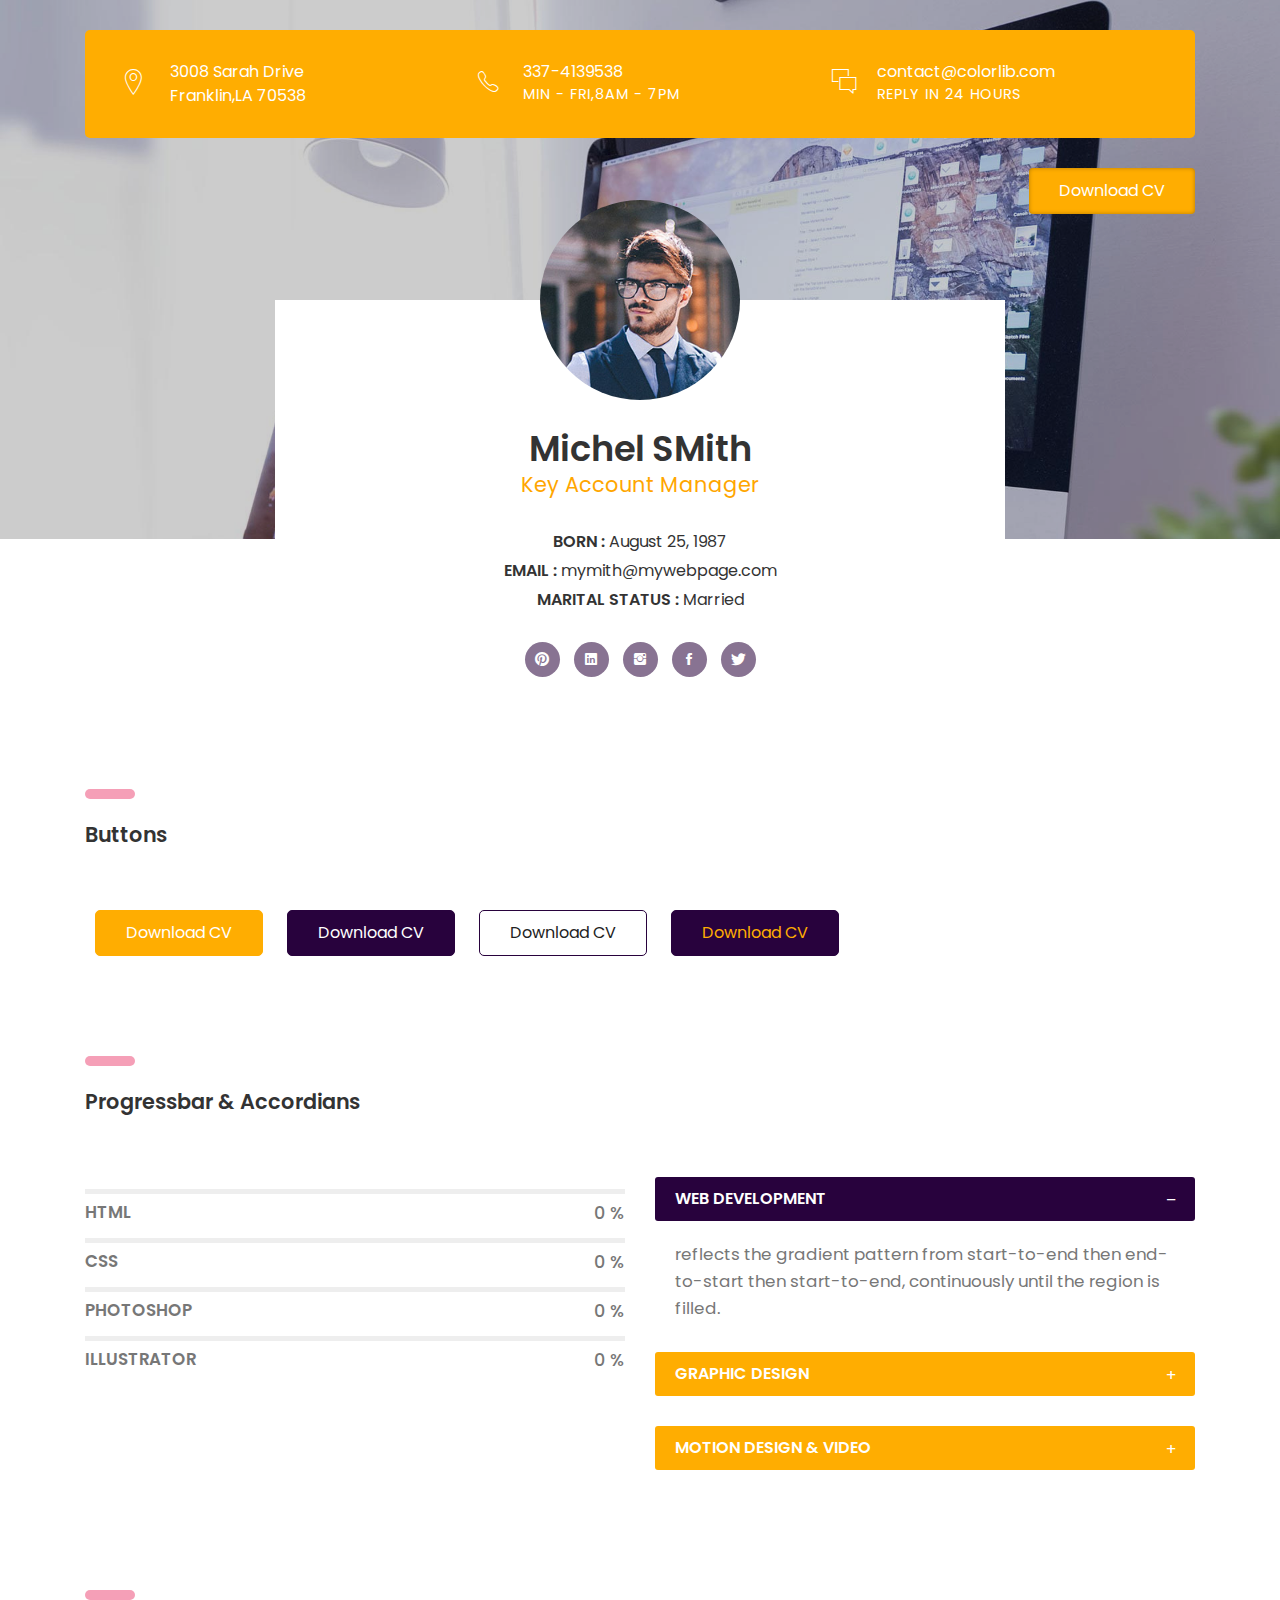
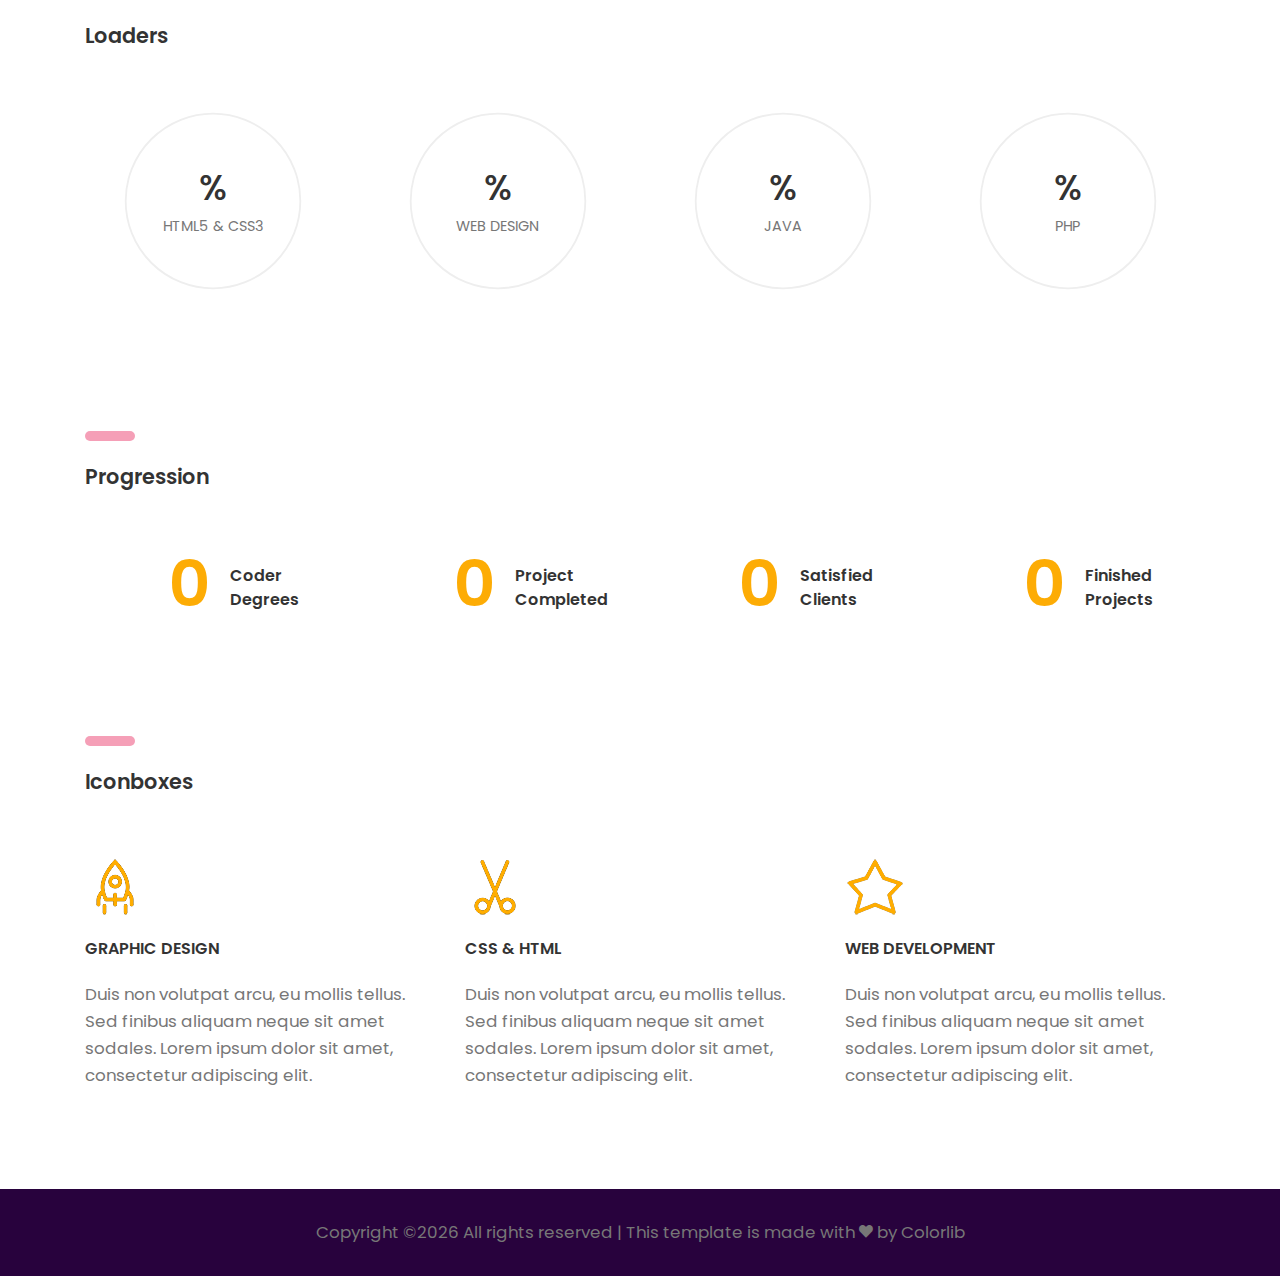
<file: 04-elements.html>
<!DOCTYPE HTML>
<html lang="en">
<head>
	<title>CV - Boxed</title>
	<meta http-equiv="X-UA-Compatible" content="IE=edge">
    <meta name="viewport" content="width=device-width, initial-scale=1">
	<meta charset="UTF-8">
	
	
	<!-- Font -->
	
	<link href="https://fonts.googleapis.com/css?family=Poppins:400,500,600,700%7CAllura" rel="stylesheet">
	
	<!-- Stylesheets -->
	
	<link href="common-css/bootstrap.css" rel="stylesheet">
	
	<link href="common-css/ionicons.css" rel="stylesheet">
	
	<link href="common-css/fluidbox.min.css" rel="stylesheet">
	
	<link href="04-elements/css/styles.css" rel="stylesheet">
	
	<link href="04-elements/css/responsive.css" rel="stylesheet">
	
</head>
<body>
	
	<header>
		<div class="container">
			<div class="heading-wrapper">
				<div class="row">
					<div class="col-sm-6 col-md-6 col-lg-4">
						<div class="info">
							<i class="icon ion-ios-location-outline"></i>
							<div class="right-area">
								<h5>3008 Sarah Drive</h5>
								<h5>Franklin,LA 70538</h5>
							</div><!-- right-area -->
						</div><!-- info -->
					</div><!-- col-sm-4 -->
					
					<div class="col-sm-6 col-md-6 col-lg-4">
						<div class="info">
							<i class="icon ion-ios-telephone-outline"></i>
							<div class="right-area">
								<h5>337-4139538</h5>
								<h6>MIN - FRI,8AM - 7PM</h6>
							</div><!-- right-area -->
						</div><!-- info -->
					</div><!-- col-sm-4 -->
					
					<div class="col-sm-6 col-md-6 col-lg-4">
						<div class="info">
							<i class="icon ion-ios-chatboxes-outline"></i>
							<div class="right-area">
								<h5>contact@colorlib.com</h5>
								<h6>REPLY IN 24 HOURS</h6>
							</div><!-- right-area -->
						</div><!-- info -->
					</div><!-- col-sm-4 -->
				</div><!-- row -->
			</div><!-- heading-wrapper -->
			
			<a class="downlad-btn" href="#">Download CV</a>
		</div><!-- container -->
	</header>
	
	<section class="intro-section">
		<div class="container">
			<div class="row">
				<div class="col-md-1 col-lg-2"></div>
				<div class="col-md-10 col-lg-8">
					<div class="intro">
						<div class="profile-img"><img src="images/profile-1-250x250.jpg" alt=""></div>
						<h2><b>Michel SMith</b></h2>
						<h4 class="font-yellow">Key Account Manager</h4>
						<ul class="information margin-tb-30">
							<li><b>BORN : </b>August 25, 1987</li>
							<li><b>EMAIL : </b>mymith@mywebpage.com</li>
							<li><b>MARITAL STATUS : </b>Married</li>
						</ul>
						<ul class="social-icons">
							<li><a href="#"><i class="ion-social-pinterest"></i></a></li>
							<li><a href="#"><i class="ion-social-linkedin"></i></a></li>
							<li><a href="#"><i class="ion-social-instagram"></i></a></li>
							<li><a href="#"><i class="ion-social-facebook"></i></a></li>
							<li><a href="#"><i class="ion-social-twitter"></i></a></li>
						</ul>
					</div><!-- intro -->
				</div><!-- col-sm-8 -->
			</div><!-- row -->
		</div><!-- container -->
	</section><!-- intro-section -->
	
	<section class="btn-section section">
		<div class="container">
		
			<div class="row">
				<div class="col-sm-12">
					<div class="heading">
						<h4><b>Buttons</b></h4>
					</div>
				</div><!-- col-sm-4 -->
			</div><!-- row -->
		
			<a class="btn btn-bg-yellow" href="#">Download CV</a>
			<a class="btn btn-bg-purple" href="#">Download CV</a>
			<a class="btn btn-border-purple" href="#">Download CV</a>
			<a class="btn btn-color-yellow" href="#">Download CV</a>
		</div><!-- container -->
	</section><!-- btn-section -->
	
	<section class="accordian-section section">
		<div class="container">
		
			<div class="row">
				<div class="col-sm-12">
					<div class="heading">
						<h4><b>Progressbar & Accordians</b></h4>
					</div>
				</div><!-- col-sm-12 -->
				
				<div class="col-md-12 col-lg-6">
				
					<div class="line-progress margin-b-20" data-prog-percent=".89"><div></div>
						<p class="progress-title"><b>HTML</b></p></div>
					
					<div class="line-progress margin-b-20" data-prog-percent=".91"><div></div>
						<p class="progress-title"><b>CSS</b></p></div>

					<div class="line-progress margin-b-20" data-prog-percent=".97"><div></div>
						<p class="progress-title"><b>PHOTOSHOP</b></p></div>
					
					<div class="line-progress margin-b-50" data-prog-percent=".85"><div></div>
						<p class="progress-title"><b>ILLUSTRATOR</b></p></div>

				</div><!-- col-sm-6 -->
				
				<div class="col-md-12 col-lg-6">
					<div class="panel margin-b-30">
						<div class="panel-area margin-b-30">
							<h5 class="panel-title active"><b>WEB DEVELOPMENT</b>
								<i class="icon minus ion-minus"></i><i class="icon plus ion-plus"></i></h5>
							<p class="panel-desc">reflects the gradient pattern from start-to-end then end-to-start then start-to-end, 
								continuously until the region is filled.</p>
						</div><!-- panel-area -->
						
						<div class="panel-area margin-b-30">
							<h5 class="panel-title"><b>GRAPHIC DESIGN</b>
								<i class="icon minus ion-minus"></i><i class="icon plus ion-plus"></i></h5>
							<p class="panel-desc">reflects the gradient pattern from start-to-end then end-to-start then start-to-end, 
								continuously until the region is filled.</p>
						</div><!-- panel-area -->
						
						<div class="panel-area margin-b-30">
							<h5 class="panel-title"><b>MOTION DESIGN & VIDEO</b>
								<i class="icon minus ion-minus"></i><i class="icon plus ion-plus"></i></h5>
							<p class="panel-desc">reflects the gradient pattern from start-to-end then end-to-start then start-to-end, 
								continuously until the region is filled.</p>
						</div><!-- panel-area -->
					</div><!-- panel -->
				</div><!-- col-sm-6-->
				
			</div><!-- row -->
		</div><!-- container -->
	</section><!-- accordian-section -->
	
	
	<section class="loaders-section section">
		<div class="container">
			<div class="row">
				<div class="col-sm-12">
					<div class="heading">
						<h4><b>Loaders</b></h4>
					</div>
				</div><!-- col-sm-12 -->
				<div class="col-sm-6 col-md-6 col-lg-3">
					<div class="radial-prog-area margin-b-30">
						<div class="radial-progress" data-prog-percent=".97">
							<div></div>
							<h6 class="progress-title">HTML5 & CSS3</h6>
						</div>
					</div><!-- radial-prog-area-->
				</div><!-- col-sm-6-->
				
				<div class="col-sm-6 col-md-6 col-lg-3">
					<div class="radial-prog-area margin-b-30">
						<div class="radial-progress" data-prog-percent=".78">
							<div></div>
							<h6 class="progress-title">WEB DESIGN</h6>
						</div>
					</div><!-- radial-prog-area-->
				</div><!-- col-sm-6-->
				
				<div class="col-sm-6 col-md-6 col-lg-3">
					<div class="radial-prog-area margin-b-30">
						<div class="radial-progress" data-prog-percent=".67">
							<div></div>
							<h6 class="progress-title">JAVA</h6>
						</div>
					</div><!-- radial-prog-area-->
				</div><!-- col-sm-6-->
				
				<div class="col-sm-6 col-md-6 col-lg-3">
					<div class="radial-prog-area margin-b-50">
						<div class="radial-progress" data-prog-percent=".97">
							<div></div>
							<h6 class="progress-title">PHP</h6>
						</div>
					</div><!-- radial-prog-area-->
				</div><!-- col-sm-6-->
				
			</div><!-- row -->
		</div><!-- container -->
	</section><!-- loaders-section -->
	
	
	<section class="progression-section section" id="counter">
		<div class="container">
			<div class="row">
				<div class="col-sm-12">
					<div class="heading">
						<h4><b>Progression</b></h4>
					</div>
				</div><!-- col-sm-12 -->
				<div class="col-sm-6 col-md-6 col-lg-3">
					<div class="counter margin-b-30">
						<h1 class="title"><b><span class="counter-value" data-duration="400" data-count="3">0</span></b></h1>
						<h5 class="desc"><b>Coder Degrees</b></h5>
					</div><!-- counter -->
				</div><!-- col-md-3-->
				
				<div class="col-sm-6 col-md-6 col-lg-3">
					<div class="counter margin-b-30">
						<h1 class="title"><b><span class="counter-value" data-duration="1400" data-count="25">0</span></b></h1>
						<h5 class="desc"><b>Project Completed</b></h5>
					</div><!-- counter -->
				</div><!-- col-md-3-->
				
				<div class="col-sm-6 col-md-6 col-lg-3">
					<div class="counter margin-b-30">
						<h1 class="title"><b><span class="counter-value" data-duration="700" data-count="311">0</span></b></h1>
						<h5 class="desc"><b>Satisfied Clients</b></h5>
					</div><!-- counter -->
				</div><!-- col-md-3-->
				
				<div class="col-sm-6 col-md-6 col-lg-3">
					<div class="counter margin-b-30">
						<h1 class="title"><b><span class="counter-value" data-duration="2000" data-count="732">0</span></b></h1>
						<h5 class="desc"><b>Finished Projects</b></h5>
					</div><!-- margin-b-30 -->
				</div><!-- col-md-3-->
				
			</div><!-- row -->
		</div><!-- container -->
	</section><!-- progression-section -->
	
	
	<section class="iconboxes-section section" id="counter">
		<div class="container">
			<div class="row">
				<div class="col-sm-12">
					<div class="heading">
						<h4><b>Iconboxes</b></h4>
					</div>
				</div><!-- col-sm-12 -->
				
				<div class="col-sm-6 col-md-6 col-lg-4">
					<div class="iconbox margin-b-30">
						<i class="line-icon icon-rocket"></i>
						<h5 class="margin-tb-20"><b>GRAPHIC DESIGN</b></h5>
						<p>Duis non volutpat arcu, eu mollis tellus. 
						Sed finibus aliquam neque sit amet sodales. 
						Lorem ipsum dolor sit amet, consectetur adipiscing elit.</p>
					</div><!-- counter -->
				</div><!-- col-md-4 -->
				
				<div class="col-sm-6 col-md-6 col-lg-4">
					<div class="iconbox margin-b-30">
						<i class="line-icon icon-cut"></i>
						<h5 class="margin-tb-20"><b>CSS & HTML</b></h5>
						<p>Duis non volutpat arcu, eu mollis tellus. 
						Sed finibus aliquam neque sit amet sodales. 
						Lorem ipsum dolor sit amet, consectetur adipiscing elit.</p>
					</div><!-- counter -->
				</div><!-- col-md-4 -->
				
				<div class="col-sm-6 col-md-6 col-lg-4">
					<div class="iconbox margin-b-30">
						<i class="line-icon icon-star"></i>
						<h5 class="margin-tb-20"><b>WEB DEVELOPMENT</b></h5>
						<p>Duis non volutpat arcu, eu mollis tellus. 
						Sed finibus aliquam neque sit amet sodales. 
						Lorem ipsum dolor sit amet, consectetur adipiscing elit.</p>
					</div><!-- counter -->
				</div><!-- col-md-4 -->
				
			</div><!-- row -->
		</div><!-- container -->
	</section><!-- progression-section -->
	
	
	<footer>
		<p class="copyright">
			<!-- Link back to Colorlib can't be removed. Template is licensed under CC BY 3.0. -->
Copyright &copy;<script>document.write(new Date().getFullYear());</script> All rights reserved | This template is made with <i class="ion-heart" aria-hidden="true"></i> by <a href="https://colorlib.com" target="_blank">Colorlib</a>
<!-- Link back to Colorlib can't be removed. Template is licensed under CC BY 3.0. -->
		</p>
	</footer>
	
	
	<!-- SCIPTS -->
	
	<script src="common-js/jquery-3.2.1.min.js"></script>
	
	<script src="common-js/tether.min.js"></script>
	
	<script src="common-js/bootstrap.js"></script>
	
	<script src="common-js/isotope.pkgd.min.js"></script>
	
	<script src="common-js/jquery.waypoints.min.js"></script>
	
	<script src="common-js/progressbar.min.js"></script>
	
	<script src="common-js/jquery.fluidbox.min.js"></script>
	
	<script src="common-js/scripts.js"></script>
	
</body>
</html>
</file>
<file: 02-cv-boxed/css/styles.css>
/*
====================================================

* 	[Master Stylesheet]
	
	Theme Name :  
	Version    :  
	Author     :  
	Author URI :  

====================================================

	TOC
	
	1. PRIMARY STYLES
	2. COMMONS FOR PAGE DESIGN
	3. INTRO SECTION
		HEADER 
		INTRO 
	4. ABOUT SECTION
	5. EXPERIENCE SECTION
	6. PORFOLIO SECTION
	7. EDUCATION SECTION
	8. FOOTER

====================================================


/* ---------------------------------
1. PRIMARY STYLES
--------------------------------- */

html{ font-size: 100%; height: 100%; overflow-x: hidden; margin: 0px;  padding: 0px; touch-action: manipulation; }


body{ font-size: 16px; font-family: 'Poppins', serif; width: 100%; height: 100%; margin: 0; font-weight: 400;
	-webkit-font-smoothing: antialiased; -moz-osx-font-smoothing: grayscale; word-wrap: break-word; 
	color: #333; }

h1, h2, h3, h4, h5, h6, p, a, ul, span, li, img, inpot, button{ margin: 0; padding: 0; }

h1,h2,h3,h4,h5,h6{ line-height: 1.5; font-weight: inherit; }

h1,h2,h3{ font-family: 'Poppins', cursive; }

p{ line-height: 1.6; font-size: 1em; font-weight: 400; color: #777; }

h1{ font-size: 4em; line-height: 1; }
h2{ font-size: 2.2em; line-height: 1.1; }
h3{ font-size: 1.8em; }
h4{ font-size: 1.3em; }
h5{ font-size: 1em; }
h6{ font-size: .9em; letter-spacing: 1px; }

a, button{ display: inline-block; text-decoration: none; color: inherit; line-height: 1; 
	-webkit-transition: all .25s ease-in-out; transition: all .25s ease-in-out; }

a:focus, a:active, a:hover,
button:focus, button:active, button:hover,
a b.light-color:hover{ text-decoration: none; color: #F59FB7; }

b{ font-weight: 600; }

img{ width: 100%; }

li{ list-style: none; display: inline-block; }

span{ display: inline-block; }

button{ outline: 0; border: 0; background: none; cursor: pointer; }

.icon{ font-size: 1.1em; display: inline-block; line-height: inherit; }

[class^="icon-"]:before, [class*=" icon-"]:before{ line-height: inherit; }

b.max-bold{ font-weight: 700; }



/* ---------------------------------
2. COMMONS FOR PAGE DESIGN
--------------------------------- */

.section{ padding: 100px 0 50px; border-bottom: 1px solid #ddd; }

.section .heading{ margin-bottom: 60px; }

.section .heading:before{ content:''; height: 10px; width: 50px; border-radius: 5px;
	margin-bottom: 20px; display: block; background: #F59FB7; }
	
.margin-t-10{ margin-top: 10px; }

.margin-b-30{ margin-bottom: 30px; }
.margin-b-50{ margin-bottom: 50px; }

.margin-tb-30{ margin-top: 30px; margin-bottom: 30px; }

.font-yellow{ color: #FFA600; }

.font-semi-white{ color: #ddd; }

.font-lite-black{ color: #999; }



/* ---------------------------------
3. INTRO SECTION
--------------------------------- */

.intro-section{ padding: 50px 0; position: relative; background-size: cover; 
	z-index: 1;background-image: url(../../images/slider-3-1920x1080.jpg); }

.intro-section:before{ content:''; z-index: -1; position: absolute; top: 0; bottom: 0; left: 0; 
	right: 0; background: rgba(0,0,0, .2); }

	
/* HEADER */

.intro-section .heading-wrapper{ border-radius: 5px; padding: 30px 40px 20px; margin-bottom: 50px;
	background: #FFAD01; color: #fff; }

.intro-section .info{ margin-bottom: 10px; }

.intro-section .info .icon{ float: left; font-size: 30px; }

.intro-section .info .right-area{ margin-left: 45px; }


/* INTRO */

.intro{ color: #fff; }

.intro .profile-img{ max-width: 400px; border-radius: 5px; overflow: hidden; }

.intro .information > li{ display: block; margin: 5px 0; }

.intro .social-icons > li > a{ height: 35px; line-height: 35px; width: 35px; border-radius: 20px; 
	overflow: hidden; z-index: 1; position: relative; margin: 0 5px 5px; text-align: center;
	background: #887392; color: #fff; }

.intro .social-icons > li > a:after{ content: ''; posit#F59FB7solute; bottom: 0; left: 0; right: 0;
	top: 0; z-index: -1; border-radius: 20px; background: #FFA804; 
	-webkit-transition: all .2s ease; transition: all .2s ease;
	-webkit-transform: scale(0); transform: scale(0); }

.intro .social-icons > li > a:hover:after{ -webkit-transform: scale(1); transform: scale(1); }


.intro .downlad-btn{ padding: 15px 30px; border-radius: 4px; float: right; margin-top: 30px;
	box-shadow: inset 0 0px 4px rgba(0,0,0,.3); background: #FFAD01; color: #fff; 
	-webkit-transition: all .2s ease; transition: all .2s ease; }

.intro .downlad-btn:hover{ -webkit-transform: translateY(-4px); transform: translateY(-4px); }



/* ---------------------------------
4. ABOUT SECTION
--------------------------------- */

.radial-progress{ position: relative; max-width: 200px; margin: 0 auto; }

.radial-progress .progressbar-text{ font-size: 2.2em; font-weight: 500; 
	padding-bottom: 25px!important; color: #333!important; }

.radial-progress .progressbar-text:after{ content:'%'; }

.radial-progress .progress-title{ position: absolute; top: 50%; left: 50%; width: 100%;
	letter-spacing: 0; text-align: center; transform: translate(-50%, 15px); color: #777; }

	

/* ---------------------------------
5. EXPERIENCE SECTION
--------------------------------- */

.experience .list > li{ display: block; position: relative; margin-bottom: 10px; padding-left: 20px; }

.experience .list > li:before{ content: ''; position: absolute; top: 50%; left: 0; height: 10px; 
	width: 10px; margin-top: -5px; display: block; border-radius: 10px; border: 2px solid #555; }

	

/* ---------------------------------
6. PORFOLIO SECTION
--------------------------------- */

.portfolio-section{ position: relative; }

.portfolio-section .portfolioFilter{ margin-top: 60px; color: #666; }

.portfolio-section .portfolioFilter a{ margin: 10px 10px 0 0; }
#F59FB7
.portfolio-section .portfolioFilter a.current{ color: #FFA804; }

.portfolio-section .portfolioContainer{ margin-left: -15px; margin-right: -15px; }

.portfolio-section .p-item{ width: 25%; padding: 0 7.5px 0px; margin-top: 15px; }

.portfolio-section .p-item a{ display: inline-block; position: relative; }


	
/* ---------------------------------
7. EDUCATION SECTION
--------------------------------- */

.education-wrapper{ position: relative; }

.education-wrapper:after{ content:''; position: absolute; top: 8px; bottom: 0; left: -51px;
	width: 2px; background: #ccc; }

.education-wrapper .education{ position: relative; }

.education-wrapper .education:after{ content:''; position: absolute; top: 8px; left: -58px; width: 16px; 
	height: 16px; border-radius: 10px; z-index: 1;
	box-shadow: 0 0 0 8px rgba(255,171,0, .4); background: #F59FB7; }
	
	
	
/* ---------------------------------
8. FOOTER
--------------------------------- */

.copyright{ text-align: center; padding: 30px 0; background: #28023D; }
</file>
<file: 02-cv-boxed/css/responsive.css>
/* Screens Resolution : 992px
-------------------------------------------------------------------------- */
@media only screen and (max-width: 1200px) {
	
}

/* Screens Resolution : 992px
-------------------------------------------------------------------------- */
@media only screen and (max-width: 992px) {

	


	
	/* ---------------------------------
	7. EDUCATION SECTION
	--------------------------------- */
	
	.education-wrapper:after,
	.education-wrapper .education:after{ display: none; }
}

/* Screens Resolution : 767px
-------------------------------------------------------------------------- */
@media only screen and (max-width: 767px) {
	
	/* ---------------------------------
	1. PRIMARY STYLES
	--------------------------------- */

	p{ line-height: 1.4; }

	h1{ font-size: 3em; }
	h2{ font-size: 2em; }
	h3{ font-size: 1.8em; }


	
	/* ---------------------------------
	2. COMMONS FOR PAGE DESIGN
	--------------------------------- */

	.section{ padding: 50px 0 0px; }

	.section .heading{ margin-bottom: 30px; }

	
	/* ---------------------------------
	3. INTRO SECTION
	--------------------------------- */

	/* INTRO */

	.intro .downlad-btn{ float: none; }
	
		/* ---------------------------------
	6. PORFOLIO SECTION
	--------------------------------- */
	
	.portfolio-section .portfolioFilter{ margin-top: 0px; margin-bottom: 20px; }
	
	.portfolio-section .p-item{ width: 50%; }
	
}

/* Screens Resolution : 575px
-------------------------------------------------------------------------- */
@media only screen and (max-width: 575px) {
	
	/* ---------------------------------
	1. PRIMARY STYLES
	--------------------------------- */

	body{ font-size: 14px;  }
	
	/* ---------------------------------
	6. PORFOLIO SECTION
	--------------------------------- */

	.portfolio-section .p-item{ width: 100%; }
	
}

/* Screens Resolution : 479px
-------------------------------------------------------------------------- */
@media only screen and (max-width: 479px) {


}

/* Screens Resolution : 359px
-------------------------------------------------------------------------- */
@media only screen and (max-width: 359px) {
	
	

}

/* Screens Resolution : 290px
-------------------------------------------------------------------------- */
@media only screen and (max-width: 290px) {

	
}

/* Screens Resolution : 290px
-------------------------------------------------------------------------- */
@media only screen and (max-width: 260px) {

	
}
</file>
<file: 03-cv-business/css/styles.css>
/*
====================================================

* 	[Master Stylesheet]
	
	Theme Name :  
	Version    :  
	Author     :  
	Author URI :  

====================================================

	TOC
	
	1. PRIMARY STYLES
	2. COMMONS FOR PAGE DESIGN
	3. INTRO SECTION
		INTRO 
	4. ABOUT SECTION
		COUNTER SECTION 
	5. EXPERIENCE SECTION
	6. PORFOLIO SECTION
	7. EDUCATION SECTION
	8. QUOTO SECTION
	9. SKILLS SECTION
		LINE PROGRESSBAR 
	10. FOOTER

====================================================


/* ---------------------------------
1. PRIMARY STYLES
--------------------------------- */

html{ font-size: 100%; height: 100%; width: 100%; overflow-x: hidden; margin: 0px; 
	padding: 0px; touch-action: manipulation; }


body{ font-size: 16px; font-family: 'Poppins', serif; width: 100%; margin: 0; 
	font-weight: 400; word-wrap: break-word; color: #333; 
	-webkit-font-smoothing: antialiased; -moz-osx-font-smoothing: grayscale; }

h1, h2, h3, h4, h5, h6, p, a, ul, span, li, img, inpot, button{ margin: 0; padding: 0; }

h1,h2,h3,h4,h5,h6{ line-height: 1.5; font-weight: inherit; }

h1,h2,h3{ font-family: 'Poppins', cursive; }

p{ line-height: 1.6; font-size: 1em; font-weight: 400; color: #777; }

h1{ font-size: 4em; line-height: 1; }
h2{ font-size: 2.2em; line-height: 1.1; }
h3{ font-size: 1.8em; }
h4{ font-size: 1.3em; }
h5{ font-size: 1em; }
h6{ font-size: .9em; letter-spacing: 1px; }

a, button{ display: inline-block; text-decoration: none; color: inherit; line-height: 1; 
	-webkit-transition: all .25s ease-in-out; transition: all .25s ease-in-out; }

a:focus, a:active, a:hover,
button:focus, button:active, button:hover,
a b.light-color:hover{ text-decoration: none; color: #F59FB7; }

b{ font-weight: 600; }

img{ width: 100%; }

li{ list-style: none; display: inline-block; }

span{ display: inline-block; }

button{ outline: 0; border: 0; background: none; cursor: pointer; }

.icon{ font-size: 1.1em; display: inline-block; line-height: inherit; }

[class^="icon-"]:before, [class*=" icon-"]:before{ line-height: inherit; }

b.max-bold{ font-weight: 700; }



/* ---------------------------------
2. COMMONS FOR PAGE DESIGN
--------------------------------- */

.section{ padding: 100px 0 50px; border-bottom: 1px solid #ddd; }

.section .heading{ margin-bottom: 60px; display: inline-block; }

.section .heading:before{ content:''; height: 10px; width: 50px; border-radius: 5px;
	margin: 0 auto 20px; display: block; background: #F59FB7; }
	
.margin-t-10{ margin-top: 10px; }
.margin-t-30{ margin-top: 30px; }

.margin-b-20{ margin-bottom: 20px; }
.margin-b-30{ margin-bottom: 30px; }
.margin-b-50{ margin-bottom: 50px; }

.margin-tb-30{ margin-top: 30px; margin-bottom: 30px; }
.margin-tb-50{ margin-top: 50px; margin-bottom: 50px; }

.font-yellow{ color: #FFA600; }

.font-semi-white{ color: #ddd; }

.font-lite-black{ color: #999; }

.center-text{ text-align: center; }



/* ---------------------------------
3. INTRO SECTION
--------------------------------- */

.intro-section{ padding: 50px 0; position: relative; background-size: cover; 
	z-index: 1;background-image: url(../../images/slider-3-1920x1080.jpg); }

.intro-section:before{ content:''; z-index: -1; position: absolute; top: 0; bottom: 0; left: 0; 
	right: 0; background: rgba(0,0,0, .2); }

	
/* HEADER */

.intro-section .heading-wrapper{ border-radius: 5px; padding: 30px 40px 20px; margin-bottom: 50px;
	background: #FFAD01; color: #fff; }

.intro-section .info{ margin-bottom: 10px; }

.intro-section .info .icon{ float: left; font-size: 30px; }

.intro-section .info .right-area{ margin-left: 45px; }


/* INTRO */

.intro{ color: #fff; }

.intro .profile-img{ max-width: 400px; border-radius: 5px; overflow: hidden; }

.intro .information > li{ display: block; margin: 5px 0; }

.intro .social-icons > li > a{ height: 35px; line-height: 35px; width: 35px; border-radius: 20px; 
	overflow: hidden; z-index: 1; position: relative; margin: 0 5px 5px; text-align: center;
	background: #887392; color: #fff; }

.intro .social-icons > li > a:after{ content: ''; posit#F59FB7solute; bottom: 0; left: 0; right: 0;
	top: 0; z-index: -1; border-radius: 20px; background: #FFA804; 
	-webkit-transition: all .2s ease; transition: all .2s ease;
	-webkit-transform: scale(0); transform: scale(0); }

.intro .social-icons > li > a:hover:after{ -webkit-transform: scale(1); transform: scale(1); }


.intro .downlad-btn{ padding: 15px 30px; border-radius: 4px; float: right; margin-top: 30px;
	box-shadow: inset 0 0px 4px rgba(0,0,0,.3); background: #FFAD01; color: #fff; 
	-webkit-transition: all .2s ease; transition: all .2s ease; }

.intro .downlad-btn:hover{ -webkit-transform: translateY(-4px); transform: translateY(-4px); }


/* ---------------------------------
4. ABOUT SECTION
--------------------------------- */

/* COUNTER SECTION */

.counter{ position: relative; }
	
.counter .title{ color: #FFA600; text-align: right; margin-right: 130px; }

.counter .desc{ position: absolute; bottom: 4px; right: 0px; width: 110px; }



/* ---------------------------------
5. EXPERIENCE SECTION
--------------------------------- */

.experience-section{ background: #FAF5FC; }

.experience .list > li{ display: block; position: relative; margin-bottom: 10px; }

.experience .list > li > span{ position: relative; padding-left: 20px; }

.experience .list > li span:before{ content: ''; position: absolute; top: 50%; left: 0; height: 10px; 
	width: 10px; margin-top: -5px; display: block; border-radius: 10px; border: 2px solid #555; }

	

/* ---------------------------------
6. PORFOLIO SECTION
--------------------------------- */

.portfolio-section{ position: relative; }

.portfolio-section .portfolioFilter{ margin-bottom: 60px; color: #666; }

.portfolio-section .portfolioFilter a{ margin: 10px 10px 0 0; }
#F59FB7
.portfolio-section .portfolioFilter a.current{ color: #FFA804; }

.portfolio-section .portfolioContainer{ margin-left: -15px; margin-right: -15px; }

.portfolio-section .p-item{ width: 25%; padding: 0 7.5px 0px; margin-top: 15px; }

.portfolio-section .p-item a{ display: inline-block; position: relative; }


	
/* ---------------------------------
7. EDUCATION SECTION
--------------------------------- */

.education-wrapper{ position: relative; overflow: hidden; text-align: center; }

.education-wrapper:after{ content:''; position: absolute; top: 8px; bottom: 0; left: 50%;
	margin-left: -1px; width: 2px; background: #ccc; }

.education-wrapper .education{ width: 50%; clear: both; position: relative; margin-top: -30px; }

.education-wrapper .education:first-child{ margin-top: 0; } 

.education-wrapper .education.left{ float: left; padding-right: 50px; text-align: right; }

.education-wrapper .education.right{ float: right; padding-left: 50px; text-align: left; }

.education-wrapper .education:after{ content:''; position: absolute; top: 8px; width: 16px; 
	height: 16px; border-radius: 10px; z-index: 1;
	box-shadow: 0 0 0 8px rgba(255,171,0, .4); background: #F59FB7; }
	
.education-wrapper .education.left:after{ right: -8px; }

.education-wrapper .education.right:after{ left: -8px; }


/* ---------------------------------
8. QUOTO SECTION
--------------------------------- */

.quoto-section{ padding: 80px 0; position: relative; background-size: cover; 
	z-index: 1; background-image: url(../../images/slider-4-1920x600.jpg); color: #fff; }

.quoto-section:before{ content:''; z-index: -1; position: absolute; top: 0; bottom: 0; left: 0; 
	right: 0; background: rgba(0,0,0, .8); }
	
.quoto-section .icon{ margin-bottom: 20px; height: 40px; width: 40px; line-height: 40px; 
	border-radius: 30px; background: #F59FB7; color: #fff; }

	

/* ---------------------------------
9. SKILLS SECTION
--------------------------------- */

.skills-section .expert{ margin-top: 10px; display: inline-block; padding: 1px 25px 0; 
	border-radius: 5px; background: #F59FB7; color: #fff; }

	
/* LINE PROGRESSBAR */
	
.line-progress{ position: relative; padding-bottom: 25px; }

.line-progress .progressbar-text{ position: absolute; bottom: 0; right: 0; font-size: 1.1em; 
	font-weight: 500; color: #777!important; }

.line-progress .progress-title{ position: absolute; bottom: 0; left: 0; color: #777; }


/* REDIAL PROGRESS SECTION */

.radial-progress-section{ border: 0; position: relative; background-size: cover; 
	z-index: 1; background-image: url(../../images/slider-4-1920x600.jpg); color: #fff; }

.radial-progress-section:before{ content:''; z-index: -1; position: absolute; top: 0; bottom: 0; 
	left: 0; right: 0; background: rgba(0,0,0, .8); }
	
.radial-progress{ position: relative; max-width: 170px; margin: 0 auto; }

.radial-progress .progressbar-text{ font-size: 2.2em; font-weight: 500; 
	padding-bottom: 25px!important; color: #F59FB7!important; }

.radial-progress .progressbar-text:after{ content:'%'; }

.radial-progress .progress-title{ position: absolute; top: 50%; left: 50%; width: 100%;
	letter-spacing: 0; text-align: center; transform: translate(-50%, 15px); color: #fff; }



/* ---------------------------------
10. FOOTER
--------------------------------- */

.copyright{ text-align: center; padding: 30px 0; background: #28023D; }
</file>
<file: 03-cv-business/css/responsive.css>
/* Screens Resolution : 992px
-------------------------------------------------------------------------- */
@media only screen and (max-width: 1200px) {
	/* ---------------------------------
	4. ABOUT SECTION
	--------------------------------- */

	/* COUNTER SECTION */

	.about-section{ text-align: center; }

	.counter{ display: inline-block; }
	
	.counter .desc{ text-align: left; }
}

/* Screens Resolution : 992px
-------------------------------------------------------------------------- */
@media only screen and (max-width: 992px) {
	
}

/* Screens Resolution : 767px
-------------------------------------------------------------------------- */
@media only screen and (max-width: 767px) {
	
	/* ---------------------------------
	1. PRIMARY STYLES
	--------------------------------- */

	p{ line-height: 1.4; }

	h1{ font-size: 3em; }
	h2{ font-size: 2em; }
	h3{ font-size: 1.8em; }


	
	/* ---------------------------------
	2. COMMONS FOR PAGE DESIGN
	--------------------------------- */

	.section{ padding: 50px 0 0px; }

	.section .heading{ margin-bottom: 30px; }

	
	/* ---------------------------------
	3. INTRO SECTION
	--------------------------------- */

	/* INTRO */

	.intro .downlad-btn{ float: none; }
	
	
	
	
	
	/* ---------------------------------
	6. PORFOLIO SECTION
	--------------------------------- */
	
	.portfolio-section .portfolioFilter{ margin-top: 0px; margin-bottom: 20px; }
	
	.portfolio-section .p-item{ width: 50%; }
	
	
	/* ---------------------------------
	7. EDUCATION SECTION
	--------------------------------- */

	.education-wrapper{ position: relative; overflow: hidden; text-align: center; }

	.education-wrapper:after{ content:''; position: absolute; top: 8px; bottom: 0; left: 50%;
		margin-left: -1px; width: 2px; background: #ccc; }

	.education-wrapper .education{ width: 100%; margin-top: 30px; }
	
	.education-wrapper .education.left,
	.education-wrapper .education.right{ float: none; padding: 0px; text-align: center; }

	.education-wrapper:after,
	.education-wrapper .education:after{ display: none; }
	
}

/* Screens Resolution : 575px
-------------------------------------------------------------------------- */
@media only screen and (max-width: 575px) {
	
	/* ---------------------------------
	1. PRIMARY STYLES
	--------------------------------- */

	body{ font-size: 14px;  }
	
	/* ---------------------------------
	6. PORFOLIO SECTION
	--------------------------------- */

	.portfolio-section .p-item{ width: 100%; }
	
}

/* Screens Resolution : 479px
-------------------------------------------------------------------------- */
@media only screen and (max-width: 479px) {


}

/* Screens Resolution : 359px
-------------------------------------------------------------------------- */
@media only screen and (max-width: 359px) {
	
	

}

/* Screens Resolution : 290px
-------------------------------------------------------------------------- */
@media only screen and (max-width: 290px) {

	
}

/* Screens Resolution : 290px
-------------------------------------------------------------------------- */
@media only screen and (max-width: 260px) {

	
}
</file>
<file: 04-elements/css/styles.css>
/*
====================================================

* 	[Master Stylesheet]
	
	Theme Name :  
	Version    :  
	Author     :  
	Author URI :  

====================================================

	TOC
	
	1. PRIMARY STYLES
	2. COMMONS FOR PAGE DESIGN
	3. HEADER
	4. INTRO SECTION
	5. BTN SECTION
	6. PROGRESSBAR & ACCORDIANS
		LINE PROGRESSBAR
		ACCORDIANS 
	7. LOADERS SECTION
	8. PROGRESSIONS SECTION
	9. ICONBOXES SECTION
	10. FOOTER

====================================================


/* ---------------------------------
1. PRIMARY STYLES
--------------------------------- */

html{ font-size: 100%; height: 100%; overflow-x: hidden; margin: 0px;  padding: 0px; touch-action: manipulation; }


body{ font-size: 16px; font-family: 'Poppins', serif; width: 100%; height: 100%; margin: 0; font-weight: 400;
	-webkit-font-smoothing: antialiased; -moz-osx-font-smoothing: grayscale; word-wrap: break-word; 
	color: #333; }

h1, h2, h3, h4, h5, h6, p, a, ul, span, li, img, inpot, button{ margin: 0; padding: 0; }

h1,h2,h3,h4,h5,h6{ line-height: 1.5; font-weight: inherit; }

h1,h2,h3{ font-family: 'Poppins', cursive; }

p{ line-height: 1.6; font-size: 1.05em; font-weight: 400; color: #777; }

h1{ font-size: 4em; line-height: 1; }
h2{ font-size: 2.2em; line-height: 1.1; }
h3{ font-size: 1.8em; }
h4{ font-size: 1.3em; }
h5{ font-size: 1em; }
h6{ font-size: .9em; letter-spacing: 1px; }

a, button{ display: inline-block; text-decoration: none; color: inherit; line-height: 1; 
	-webkit-transition: all .25s ease-in-out; transition: all .25s ease-in-out; }

a:focus, a:active, a:hover,
button:focus, button:active, button:hover,
a b.light-color:hover{ text-decoration: none; color: #F59FB7; }

b{ font-weight: 600; }

img{ width: 100%; }

li{ list-style: none; display: inline-block; }

span{ display: inline-block; }

button{ outline: 0; border: 0; background: none; cursor: pointer; }

.icon{ font-size: 1.1em; display: inline-block; line-height: inherit; }

[class^="icon-"]:before, [class*=" icon-"]:before{ line-height: inherit; }

b.max-bold{ font-weight: 700; }



/* ---------------------------------
2. COMMONS FOR PAGE DESIGN
--------------------------------- */

.section{ padding: 20px 0 70px; }

.section .heading{ margin-bottom: 60px; }

.section .heading:before{ content:''; height: 10px; width: 50px; border-radius: 5px;
	margin-bottom: 20px; display: block; background: #F59FB7; }
	
.margin-t-10{ margin-top: 10px; }

.margin-b-30{ margin-bottom: 30px; }
.margin-b-50{ margin-bottom: 50px; }

.margin-tb-20{ margin-top: 20px; margin-bottom: 20px; }
.margin-tb-30{ margin-top: 30px; margin-bottom: 30px; }

.font-yellow{ color: #FFA600; }

.font-semi-white{ color: #ddd; }

.font-lite-black{ color: #999; }


/* ---------------------------------
3. HEADER
--------------------------------- */

header{ position: absolute; top: 30px; left: 0; right: 0; z-index: 100; }

header .heading-wrapper{ border-radius: 5px; padding: 30px 40px 20px; background: #FFAD01; color: #fff; }

header .info{ margin-bottom: 10px; }

header .info .icon{ float: left; font-size: 30px; }

header .info .right-area{ margin-left: 45px; }

header .downlad-btn{ padding: 15px 30px; border-radius: 4px; float: right; margin-top: 30px;
	box-shadow: inset 0 0px 4px rgba(0,0,0,.3); background: #FFAD01; color: #fff; 
	-webkit-transition: all .2s ease; transition: all .2s ease; }

header .downlad-btn:hover{ -webkit-transform: translateY(-4px); transform: translateY(-4px); }


/* ---------------------------------
4. INTRO SECTION
--------------------------------- */

.intro-section{ padding-top: 200px; position: relative; background-size: cover; 
	z-index: 1;background-image: url(../../images/slider-1-1920x1080.jpg); }

.intro-section:before{ content:''; z-index: -1; position: absolute; top: 0; bottom: 0; left: 0; 
	right: 0; background: rgba(0,0,0, .2); }
	
.intro-section:after{ content: ''; position: absolute; bottom: 0; left: 0; right: 0;
	height: 150px; z-index: -1; background: #fff; }

.intro{ padding: 0 20px; margin-top: 100px; text-align: center; background: #fff; }

.intro .profile-img{ height: 200px; width: 200px; border-radius: 100px; margin: 0 auto; 
	overflow: hidden; position: relative; top: -100px; margin-bottom: -70px;  }

.intro .information > li{ display: block; margin: 5px 0; }

.intro .social-icons > li > a{ height: 35px; line-height: 35px; width: 35px; border-radius: 20px; 
	overflow: hidden; z-index: 1; position: relative; margin: 0 5px 5px; background: #887392; color: #fff; }

.intro .social-icons > li > a:after{ content: ''; position: absolute; bottom: 0; left: 0; right: 0;
	top: 0; z-index: -1; border-radius: 20px; background: #F59FB7; 
	-webkit-transition: all .2s ease; transition: all .2s ease;
	-webkit-transform: scale(0); transform: scale(0); }

.intro .social-icons > li > a:hover:after{ -webkit-transform: scale(1); transform: scale(1); }


/* ---------------------------------
5. BTN SECTION
--------------------------------- */

.btn-section{ padding-top: 100px; }

.btn{ margin: 0 10px 10px; padding: 12px 30px; border-radius: 5px; }

.btn-bg-yellow{ border: 1px solid #FFAD01; background: #FFAD01; color: #fff; }

.btn-bg-purple{ border: 1px solid #28023D; background: #28023D; color: #fff; }

.btn-border-purple{ border: 1px solid #28023D; color: #222; }

.btn-color-yellow{ border: 1px solid #28023D; background: #28023D; color: #FFAD01; }


.btn-bg-yellow:hover{ background: none; color: #111; }

.btn-bg-purple:hover{ background: none; color: #111; }

.btn-border-purple:hover{ background: #28023D; color: #fff; }

.btn-color-yellow:hover{ background: none; color: #111; }



/* ---------------------------------
6. PROGRESSBAR & ACCORDIANS
--------------------------------- */

/* LINE PROGRESSBAR */
	
.line-progress{ position: relative; padding-bottom: 25px; }

.line-progress .progressbar-text{ position: absolute; bottom: 0; right: 0; font-size: 1.1em; 
	font-weight: 500; color: #777!important; }

.line-progress .progress-title{ position: absolute; bottom: 0; left: 0; color: #777; }


/* ACCORDIANS */

.panel-area .panel-title{ padding: 10px 20px; cursor: pointer; position: relative; color: #fff;
	border-radius: 3px; background: #FFAD01; color: #fff; }

.panel-area .panel-desc{ max-height: 0; overflow: hidden; opacity: 0;
	-webkit-transition: all .05s, opacity .25s .1s, -webkit-transform .1s; 
	transition: all .05s, opacity .25s .1s, transform .1s; 
	-webkit-transform: scaleY(0); transform: scaleY(0); 
	-webkit-transform-origin: top; transform-origin: top; }

.panel-area .panel-title .icon{ float: right; font-size: .7em; margin-top: 5px; }

.panel-area .panel-title.active{ background: #28023D; }

.panel-area .panel-title.active + .panel-desc{ opacity: 1; padding: 20px 20px 0; max-height: 300px; 
	-webkit-transform: scaleY(1); transform: scaleY(1); }

.panel-area .panel-title .icon.plus,
.panel-area .panel-title.active .icon.minus{ display: block; }

.panel-area .panel-title .icon.minus,
.panel-area .panel-title.active .icon.plus{ display: none; }


/* ---------------------------------
7. LOADERS SECTION
--------------------------------- */

.radial-progress{ position: relative; max-width: 180px; margin: 0 auto; }

.radial-progress .progressbar-text{ font-size: 2.2em; font-weight: 500; 
	padding-bottom: 25px!important; color: #333!important; }

.radial-progress .progressbar-text:after{ content:'%'; }

.radial-progress .progress-title{ position: absolute; top: 50%; left: 50%; width: 100%;
	letter-spacing: 0; text-align: center; color: #777; 
	-webkit-transform: translate(-50%, 15px); transform: translate(-50%, 15px); }

	
/* ---------------------------------
8. PROGRESSIONS SECTION
--------------------------------- */


.counter{ position: relative; }
	
.counter .title{ text-align: right; margin-right: 130px; color: #FDAC05; }

.counter .desc{ position: absolute; bottom: 4px; right: 0px; width: 110px; }


/* ---------------------------------
9. ICONBOXES SECTION
--------------------------------- */


.line-icon{ display: block; height: 60px; width: 60px; background-size: cover; }

.icon-rocket{ background-image: url(../../images/logos.png); background-position: 0px 0; }
.icon-cut{ background-image: url(../../images/logos.png); background-position: 120px 0; }
.icon-star{ background-image: url(../../images/logos.png); background-position: 60px 0; }


/* ---------------------------------
10. FOOTER
--------------------------------- */

.copyright{ text-align: center; padding: 30px 0; background: #28023D; }
</file>
<file: 04-elements/css/responsive.css>
/* Screens Resolution : 992px
-------------------------------------------------------------------------- */
@media only screen and (max-width: 1200px) {
	/* ---------------------------------
	9. COUNTER SECTION
	--------------------------------- */

	.counter-section{ text-align: center; padding: 50px 0 20px; }

	.counter{ display: inline-block; }
	
	.counter .desc{ text-align: left; }
}

/* Screens Resolution : 992px
-------------------------------------------------------------------------- */
@media only screen and (max-width: 992px) {
	
	/* ---------------------------------
	4. INTRO SECTION
	--------------------------------- */

	.intro-section{ padding-top: 250px; }
	
}

/* Screens Resolution : 767px
-------------------------------------------------------------------------- */
@media only screen and (max-width: 767px) {
	
	/* ---------------------------------
	1. PRIMARY STYLES
	--------------------------------- */

	p{ line-height: 1.4; }

	h1{ font-size: 3em; }
	h2{ font-size: 2em; }
	h3{ font-size: 1.8em; }


	
	/* ---------------------------------
	2. COMMONS FOR PAGE DESIGN
	--------------------------------- */

	.section{ padding: 50px 0 0px; }

	.section .heading{ margin-bottom: 30px; }

	
	/* ---------------------------------
	4. INTRO SECTION
	--------------------------------- */

	.intro-section{ padding-top: 350px; }


	/* ---------------------------------
	5. PORFOLIO SECTION
	--------------------------------- */

	.portfolio-section{ padding-bottom: 0; }
	
	.portfolio-section .portfolioFilter{ margin: 0px 0 10px; }
	
	.portfolio-section .portfolioContainer{ margin-left: 0; margin-right: 0; }

	.portfolio-section .p-item{ width: 50%; padding: 0 15px 0px; }

	.portfolio-section .p-item{ max-width: 400px; }

	
	/* ---------------------------------
	8. EDUCATION SECTION
	--------------------------------- */
	
	.education-wrapper:after,
	.education-wrapper .education:after{ display: none; }

}

/* Screens Resolution : 575px
-------------------------------------------------------------------------- */
@media only screen and (max-width: 575px) {
	
	/* ---------------------------------
	1. PRIMARY STYLES
	--------------------------------- */

	body{ font-size: 14px;  }
	

	/* ---------------------------------
	5. PORFOLIO SECTION
	--------------------------------- */
	
	.portfolio-section .p-item{ width: 100%; }
	
}

/* Screens Resolution : 479px
-------------------------------------------------------------------------- */
@media only screen and (max-width: 479px) {


}

/* Screens Resolution : 359px
-------------------------------------------------------------------------- */
@media only screen and (max-width: 359px) {
	
	/* ---------------------------------
	3. HEADER
	--------------------------------- */

	header .heading-wrapper{  padding: 30px 20px 20px; }

	header .info .icon{ font-size: 25px; }

	header .info .right-area{ margin-left: 35px; }

}

/* Screens Resolution : 290px
-------------------------------------------------------------------------- */
@media only screen and (max-width: 290px) {

	
}

/* Screens Resolution : 290px
-------------------------------------------------------------------------- */
@media only screen and (max-width: 260px) {
	
	/* ---------------------------------
	3. HEADER
	--------------------------------- */

	header .heading-wrapper{  padding: 10px 15px 0px; }

	header .info .icon{ font-size: 15px; }

	header .info .right-area{ margin-left: 20px; }
	
	/* ---------------------------------
	4. INTRO SECTION
	--------------------------------- */

	.intro .profile-img{ width: 80%; height: auto; top: 0; margin-bottom: 10px; }
	
	.intro{ padding: 20px 10px 0; margin-right: -15px; margin-left: -15px; }
	
}
</file>
<file: common-css/fluidbox.min.css>
@-webkit-keyframes a{0%{-webkit-transform:translate(-50%,-50%) rotateX(0) rotateY(0);transform:translate(-50%,-50%) rotateX(0) rotateY(0)}50%{-webkit-transform:translate(-50%,-50%) rotateX(-180deg) rotateY(0);transform:translate(-50%,-50%) rotateX(-180deg) rotateY(0)}to{-webkit-transform:translate(-50%,-50%) rotateX(-180deg) rotateY(-180deg);transform:translate(-50%,-50%) rotateX(-180deg) rotateY(-180deg)}}@keyframes a{0%{-webkit-transform:translate(-50%,-50%) rotateX(0) rotateY(0);transform:translate(-50%,-50%) rotateX(0) rotateY(0)}50%{-webkit-transform:translate(-50%,-50%) rotateX(-180deg) rotateY(0);transform:translate(-50%,-50%) rotateX(-180deg) rotateY(0)}to{-webkit-transform:translate(-50%,-50%) rotateX(-180deg) rotateY(-180deg);transform:translate(-50%,-50%) rotateX(-180deg) rotateY(-180deg)}}.fluidbox{outline:none}.fluidbox__overlay{background-color:hsla(0,0%,100%,.85);cursor:pointer;cursor:zoom-out;opacity:0;pointer-events:none;position:fixed;top:-100%;left:0;bottom:-100%;right:0;-webkit-transition:all .5s ease-in-out;transition:all .5s ease-in-out}.fluidbox--opened .fluidbox__overlay{pointer-events:auto}.fluidbox__wrap{background-position:center center;background-size:cover;margin:0 auto;position:relative;-webkit-transition:all .5s ease-in-out;transition:all .5s ease-in-out}.fluidbox--closed .fluidbox__thumb,.fluidbox__thumb{-webkit-transition:opacity 0s ease-in-out 0s;transition:opacity 0s ease-in-out 0s}.fluidbox__ghost{background-size:100% 100%;background-position:center center;background-repeat:no-repeat;position:absolute;-webkit-transition:opacity 0s 0s,-webkit-transform .5s 0s;transition:opacity 0s 0s,-webkit-transform .5s 0s;transition:opacity 0s 0s,transform .5s 0s;transition:opacity 0s 0s,transform .5s 0s,-webkit-transform .5s 0s}.fluidbox--opened .fluidbox__ghost{cursor:pointer;cursor:zoom-out}.fluidbox--closed .fluidbox__ghost{-webkit-transition:opacity 0s .5s,-webkit-transform .5s 0s;transition:opacity 0s .5s,-webkit-transform .5s 0s;transition:opacity 0s .5s,transform .5s 0s;transition:opacity 0s .5s,transform .5s 0s,-webkit-transform .5s 0s}.fluidbox__loader{opacity:0;-webkit-perspective:200px;perspective:200px;pointer-events:none;position:absolute;top:0;left:0;bottom:0;right:0}.fluidbox__loader:before{background-color:hsla(0,0%,100%,.85);content:'';-webkit-transform-style:preserve-3d;transform-style:preserve-3d;position:absolute;top:50%;left:50%;width:20%;padding-bottom:20%;-webkit-transform:translate(-50%,-50%);transform:translate(-50%,-50%);-webkit-transition-property:-webkit-transform;transition-property:-webkit-transform;transition-property:transform;transition-property:transform,-webkit-transform;-webkit-transition-duration:.5s;transition-duration:.5s;-webkit-transition-delay:0s;transition-delay:0s}.fluidbox--loading .fluidbox__loader{opacity:1;-webkit-transition:opacity .5s ease-in-out .5s;transition:opacity .5s ease-in-out .5s}.fluidbox--loading .fluidbox__loader:before{-webkit-animation:a 1s 0s infinite ease-in-out forwards;animation:a 1s 0s infinite ease-in-out forwards}
/*# sourceMappingURL=fluidbox.min.css.map */
</file>
